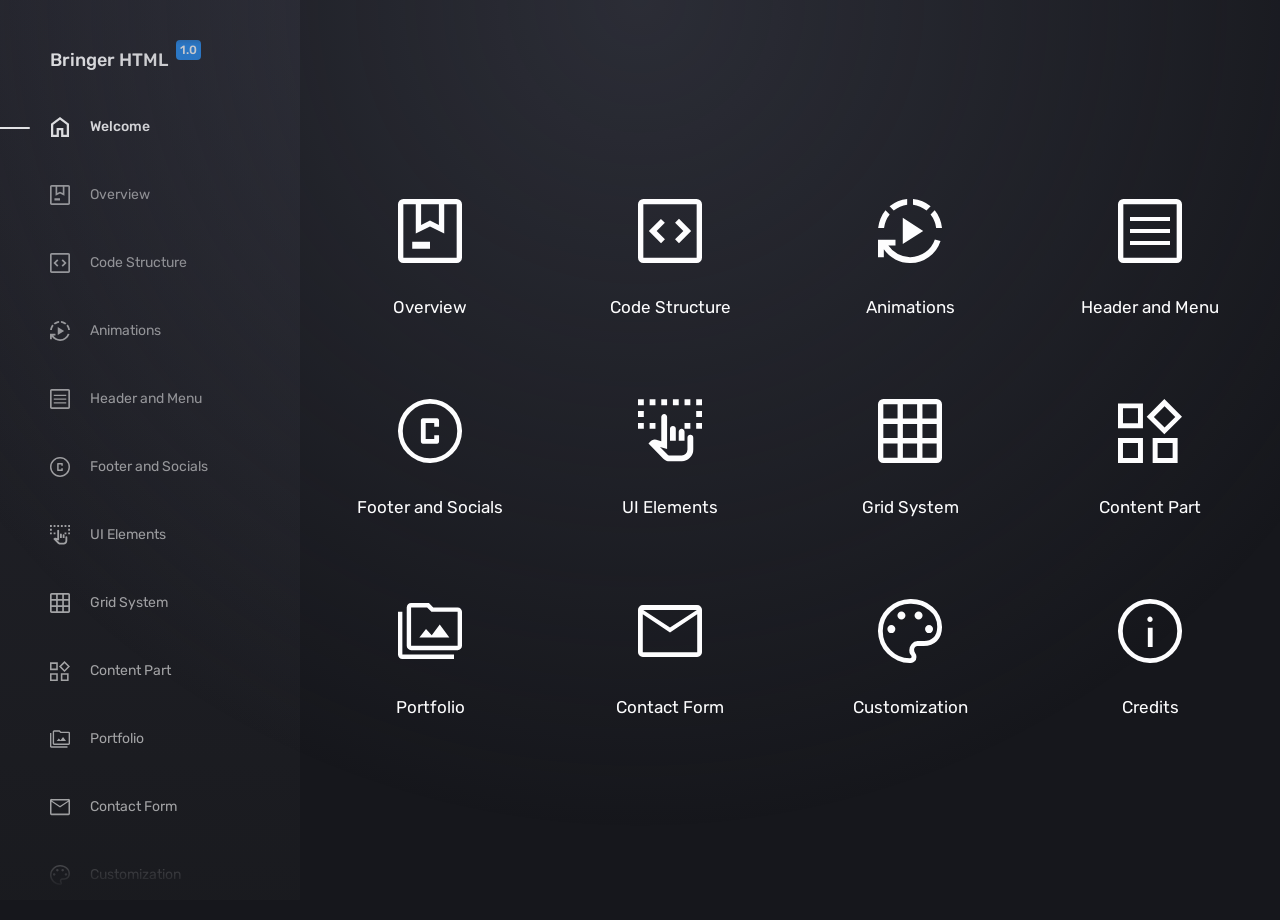
<file: Documentation/index.html>
<!DOCTYPE html>
<html lang="en">
<head>
    <meta charset="UTF-8">
    <meta name="viewport" content="width=device-width, initial-scale=1.0">
    <meta name="author" content="Shadow Themes Studio">
    <meta name="description" content="Bringer - Creative Multipurpose HTML5 Template Documentation." />

    <!-- Page Title -->
    <title>Bringer | Documentation</title>

    <!-- Google Fonts -->
    <link href="https://fonts.googleapis.com/css2?family=Roboto+Mono&family=Rubik:wght@400;500&amp;display=swap" rel="stylesheet">
    <link type="text/css" rel="stylesheet" href="css/std-config.css">
    <link type="text/css" rel="stylesheet" href="css/std.css">
    <link type="text/css" rel="stylesheet" href="css/std-responsive.css">

    <!-- Favicon -->
    <link rel="icon" href="img/favicon.png" sizes="32x32" />
</head>
<body>
    
    <main class="std-main">
        <!-- Content -->
        <div class="std-container">
            <!-- Intro Image -->
            <section class="intro-navigation"></section>
        </div>
    </main>

    <!-- JS Scripts -->
    <script src="js/jquery.min.js"></script>
    <script src="js/std.js"></script>
</body>
</file>
<file: Documentation/css/std-config.css>
/**
 * Author: Shadow Themes
 * Author URL: https://shadow-themes.com
 */

:root {
    /* Colors */
    --std-s-body-bg: #16171C;
    --std-s-nav-bg1: #30313B80;
    --std-s-nav-bg2: #1D1F2280;
    --std-s-block-bg: #1C1D22;
    --std-s-border: #363841;
    --std-s-heading: #FDFDFE;
    --std-s-heading005: #FDFDFE0D;
    --std-s-content: #CACACA;
    --std-s-accent: #268cf1;
    --std-s-spotlight: #3A3C48;
    --std-s-shadow: #06060940;

    --std-c-link: var(--std-s-accent);
    --std-c-link-h: var(--std-s-heading);
    --std-c-nav: #FDFDFE99;
    --std-c-nav-h: var(--std-s-heading);
    --std-c-nav-a: var(--std-s-heading);

    /* Opacity */
    --std-o-spotlight: 0.6;
    --std-o-sup: 0.2;

    /* Shadows */
    --std-section-shadow: 0px 4px 64px 0px var(--std-s-shadow);
    --std-block-shadow: 4px 8px 32px 0px var(--std-s-shadow);
    --std-sm-block-shadow: 4px 8px 16px 0px var(--std-s-shadow);
    --std-tag-block-shadow: 0px 4px 16px 0px var(--std-s-shadow);

    /* Typography */
    --std-t-heading-ff: 'Rubik', sans-serif;
    --std-t-heading-fw: 500;
    --std-t-content-ff: 'Rubik', sans-serif;
    --std-t-content-fw: 400;

    --std-t-title-fs: 96px;
    --std-t-subtitle-fs: 24px;
    --std-t-subtitle-ls: 0.2em;
    
    --std-t-caption-fs: 64px;
    --std-t-h1-fs: 50px;
    --std-t-h2-fs: 40px;
    --std-t-h3-fs: 35px;
    --std-t-h4-fs: 30px;
    --std-t-h5-fs: 24px;
    --std-t-h6-fs: 20px;
    
    --std-t-heading-lh: 1.2em;
    
    --std-t-h1-spacing: 0.7em;
    --std-t-h2-spacing: 0.75em;
    --std-t-h3-spacing: 0.85em;
    --std-t-h4-spacing: 1em;
    --std-t-h5-spacing: 1em;
    --std-t-h6-spacing: 1.65em;

    --std-o-heading-sup: 0.15;

    --std-t-content-fs: 17px;
    --std-t-content-lh: 1.65em;
    --std-t-content-strong-fw: var(--std-t-heading-fw);
    --std-t-meta-fs: 14px;
    --std-t-meta-lh: 1.7em;

    --std-t-nav-fs: 14px;
    --std-t-nav-ls: 20px;

    /* Gaps, Spacings and Dimensions*/
    --std-nav-padding: 20px 50px 20px 50px;
    --std-nav-hover-offset: 8px;
    --std-block-br: 24px;
    --std-sm-block-br: 12px;
    --std-code-padding: 20px 30px;

    /* Grid and Containers */
    --std-container-width: 1280px;
    --std-container-top-spacing: 160px;
    --std-container-bottom-spacing: 160px;

    --std-nav-container: 384px;
    --std-nav-container-spacing-v: 50px;
    --std-nav-container-spacing-h: 50px;

    --std-section-gap: 80px;
    --std-grid-gap: 40px;
    --std-gap-xs: 20px;
    --std-gap-s: 40px;
    --std-gap-m: 80px;
    --std-gap-l: 120px;
    --std-gap-xl: 160px;

    /* --- Icons --- */
    --icon-home: url("data:image/svg+xml,%3Csvg xmlns='http://www.w3.org/2000/svg' width='58' height='64'%3E%3Cpath d='M7.25 56.889h10.875V35.556h21.75v21.333H50.75v-32L29 8.889l-21.75 16ZM0 64V21.333L29 0l29 21.333V64H32.625V42.667h-7.25V64Zm29-31.111Z'/%3E%3C/svg%3E");

    --icon-overview: url("data:image/svg+xml,%3Csvg xmlns='http://www.w3.org/2000/svg' width='64' height='64'%3E%3Cpath d='M23.111 25.956 32 21.511l8.889 4.444V5.333H23.111Zm-8.889 23.822v-7.111H32v7.111ZM5.333 64A5.117 5.117 0 0 1 1.6 62.4 5.117 5.117 0 0 1 0 58.667V5.334a5.117 5.117 0 0 1 1.6-3.733 5.117 5.117 0 0 1 3.733-1.6h53.333a5.117 5.117 0 0 1 3.733 1.6 5.117 5.117 0 0 1 1.6 3.733v53.333a5.117 5.117 0 0 1-1.6 3.733 5.117 5.117 0 0 1-3.733 1.6Zm0-58.667Zm0 53.333h53.333V5.333H46.222v29.244L32 27.467l-14.222 7.111V5.334H5.333Z'/%3E%3C/svg%3E");

    --icon-structure: url("data:image/svg+xml,%3Csvg xmlns='http://www.w3.org/2000/svg' width='64' height='64'%3E%3Cpath d='m23.022 44.178 3.911-3.911L18.667 32l8.178-8.178-3.911-3.911L10.844 32Zm17.956 0L53.156 32 40.978 19.822l-3.911 3.911L45.333 32l-8.267 8.267ZM5.333 64A5.117 5.117 0 0 1 1.6 62.4 5.117 5.117 0 0 1 0 58.667V5.334a5.117 5.117 0 0 1 1.6-3.733 5.117 5.117 0 0 1 3.733-1.6h53.333a5.117 5.117 0 0 1 3.733 1.6 5.117 5.117 0 0 1 1.6 3.733v53.333a5.117 5.117 0 0 1-1.6 3.733 5.117 5.117 0 0 1-3.733 1.6Zm0-5.333h53.333V5.334H5.333Zm0-53.333Z'/%3E%3C/svg%3E");
    
    --icon-header: url("data:image/svg+xml,%3Csvg xmlns='http://www.w3.org/2000/svg' width='64' height='64'%3E%3Cpath d='M5.334 64A5.119 5.119 0 0 1 1.6 62.4 5.116 5.116 0 0 1 0 58.667V5.334a5.116 5.116 0 0 1 1.6-3.733 5.116 5.116 0 0 1 3.734-1.6h53.333a5.114 5.114 0 0 1 3.733 1.6A5.117 5.117 0 0 1 64 5.334v53.333a5.117 5.117 0 0 1-1.6 3.733 5.117 5.117 0 0 1-3.733 1.6Zm53.333-5.333V5.334H5.334v53.333ZM12 46v-4h40v4Zm0-12v-4h40v4Zm0-12v-4h40v4Z'/%3E%3C/svg%3E");
    
    --icon-footer: url("data:image/svg+xml,%3Csvg xmlns='http://www.w3.org/2000/svg' width='64' height='64'%3E%3Cpath d='M25.04 44.8h13.84a1.846 1.846 0 0 0 1.64-.76 3.252 3.252 0 0 0 .52-1.88v-5.84h-4.8V40h-8.56V24h8.56v3.76h4.8v-5.84a3.446 3.446 0 0 0-.52-1.92 1.814 1.814 0 0 0-1.64-.8H25.04a1.814 1.814 0 0 0-1.64.8 3.446 3.446 0 0 0-.52 1.92v20.24a3.252 3.252 0 0 0 .52 1.88 1.846 1.846 0 0 0 1.64.76ZM32 64a30.963 30.963 0 0 1-12.4-2.52A32.458 32.458 0 0 1 9.4 54.6a32.458 32.458 0 0 1-6.88-10.2A30.963 30.963 0 0 1 0 32a31.16 31.16 0 0 1 2.52-12.48A31.98 31.98 0 0 1 9.4 9.36a32.8 32.8 0 0 1 10.2-6.84A30.963 30.963 0 0 1 32 0a31.16 31.16 0 0 1 12.48 2.52 32.315 32.315 0 0 1 10.16 6.84 32.316 32.316 0 0 1 6.84 10.16A31.16 31.16 0 0 1 64 32a30.963 30.963 0 0 1-2.52 12.4 32.8 32.8 0 0 1-6.84 10.2 31.98 31.98 0 0 1-10.16 6.88A31.16 31.16 0 0 1 32 64Zm0-4.8a26.174 26.174 0 0 0 19.28-7.96A26.279 26.279 0 0 0 59.2 32a26.24 26.24 0 0 0-7.92-19.28A26.24 26.24 0 0 0 32 4.8a26.279 26.279 0 0 0-19.24 7.92A26.174 26.174 0 0 0 4.8 32a26.212 26.212 0 0 0 7.96 19.24A26.212 26.212 0 0 0 32 59.2ZM32 32Z'/%3E%3C/svg%3E");
    
    --icon-options: url("data:image/svg+xml,%3Csvg xmlns='http://www.w3.org/2000/svg' width='64' height='64'%3E%3Cpath d='M29.511 49.244h4.978l.889-4.8a11.9 11.9 0 0 0 3.022-1.333 13.866 13.866 0 0 0 2.311-1.867l5.511 1.689 2.311-4.8-4.178-2.667a18.6 18.6 0 0 0 .356-3.467 18.6 18.6 0 0 0-.356-3.467l4.178-2.667-2.311-4.8-5.511 1.689a13.866 13.866 0 0 0-2.311-1.867 11.9 11.9 0 0 0-3.022-1.333l-.889-4.8h-4.978l-.889 4.8a11.9 11.9 0 0 0-3.022 1.333 13.865 13.865 0 0 0-2.311 1.867l-5.511-1.689-2.311 4.8 4.178 2.667a18.6 18.6 0 0 0-.356 3.467 18.6 18.6 0 0 0 .356 3.467l-4.178 2.667 2.311 4.8 5.511-1.689a13.865 13.865 0 0 0 2.311 1.867 11.9 11.9 0 0 0 3.022 1.333ZM32 39.556a7.306 7.306 0 0 1-5.378-2.178A7.306 7.306 0 0 1 24.444 32a7.306 7.306 0 0 1 2.178-5.378A7.306 7.306 0 0 1 32 24.444a7.306 7.306 0 0 1 5.378 2.178A7.306 7.306 0 0 1 39.556 32a7.306 7.306 0 0 1-2.178 5.378A7.306 7.306 0 0 1 32 39.556ZM5.333 64A5.117 5.117 0 0 1 1.6 62.4 5.117 5.117 0 0 1 0 58.667V5.334a5.117 5.117 0 0 1 1.6-3.733 5.117 5.117 0 0 1 3.733-1.6h53.333a5.117 5.117 0 0 1 3.733 1.6 5.117 5.117 0 0 1 1.6 3.733v53.333a5.117 5.117 0 0 1-1.6 3.733 5.117 5.117 0 0 1-3.733 1.6Zm0-5.333h53.333V5.334H5.333Zm0-53.333Z'/%3E%3C/svg%3E");
    
    --icon-grid: url("data:image/svg+xml,%3Csvg xmlns='http://www.w3.org/2000/svg' width='64' height='64'%3E%3Cpath d='M5.333 64A5.117 5.117 0 0 1 1.6 62.4 5.117 5.117 0 0 1 0 58.667V5.334a5.117 5.117 0 0 1 1.6-3.733 5.117 5.117 0 0 1 3.733-1.6h53.333a5.117 5.117 0 0 1 3.733 1.6 5.117 5.117 0 0 1 1.6 3.733v53.333a5.117 5.117 0 0 1-1.6 3.733 5.117 5.117 0 0 1-3.733 1.6Zm0-5.333h14.222V44.445H5.333Zm19.556 0h14.222V44.445H24.889Zm19.556 0h14.222V44.445H44.444ZM5.334 39.111h14.222V24.889H5.333Zm19.556 0h14.222V24.889H24.889Zm19.556 0h14.222V24.889H44.444ZM5.335 19.555h14.222V5.333H5.333Zm19.556 0h14.222V5.333H24.889Zm19.556 0h14.222V5.333H44.444Z'/%3E%3C/svg%3E");
    
    --icon-content: url("data:image/svg+xml,%3Csvg xmlns='http://www.w3.org/2000/svg' width='64' height='64'%3E%3Cpath d='M46.342 35.316 28.684 17.658 46.342 0 64 17.658ZM0 29.347V4.394h24.953v24.953ZM34.653 64V39.047h24.953V64ZM0 64V39.047h24.953V64Zm4.974-39.627h15.005V9.368H4.974Zm41.617 4.228 10.694-10.694L46.591 7.213 35.9 17.907Zm-6.964 30.425h15.005V44.021H39.627Zm-34.653 0h15.005V44.021H4.974Zm15.005-34.653ZM35.9 17.907ZM19.979 44.021Zm19.648 0Z'/%3E%3C/svg%3E");
    
    --icon-listing: url("data:image/svg+xml,%3Csvg xmlns='http://www.w3.org/2000/svg' width='64' height='64'%3E%3Cpath d='M13.091 51.158a4.161 4.161 0 0 1-3.055-1.326 4.269 4.269 0 0 1-1.309-3.095V8.421a4.269 4.269 0 0 1 1.309-3.095A4.16 4.16 0 0 1 13.091 4h17.818l4.364 4.421h24.363a4.16 4.16 0 0 1 3.055 1.326A4.269 4.269 0 0 1 64 12.842v33.895a4.269 4.269 0 0 1-1.309 3.095 4.161 4.161 0 0 1-3.055 1.326Zm0-4.421h46.545V12.842H33.455l-4.364-4.421h-16ZM56 60H4.364a4.16 4.16 0 0 1-3.055-1.326A4.268 4.268 0 0 1 0 55.579V12.842h4.364v42.737H56ZM21.382 38.558h29.963l-9.6-12.968-8 10.758L28 30.01Zm-8.291 8.179Z'/%3E%3C/svg%3E");
    
    --icon-albums: url("data:image/svg+xml,%3Csvg xmlns='http://www.w3.org/2000/svg' width='64' height='64'%3E%3Cpath d='M5.333 64A5.117 5.117 0 0 1 1.6 62.4 5.117 5.117 0 0 1 0 58.667V5.334a5.117 5.117 0 0 1 1.6-3.733 5.117 5.117 0 0 1 3.733-1.6h53.333a5.117 5.117 0 0 1 3.733 1.6 5.117 5.117 0 0 1 1.6 3.733v53.333a5.117 5.117 0 0 1-1.6 3.733 5.117 5.117 0 0 1-3.733 1.6Zm0-5.333h53.333V5.334H5.333Zm4.978-8.622h43.467L40.711 32.623l-11.733 15.2-8.267-11.289Zm-4.978 8.622ZM19.566 24a4.262 4.262 0 0 0 3.145-1.3A4.314 4.314 0 0 0 24 19.545a4.262 4.262 0 0 0-1.3-3.145 4.314 4.314 0 0 0-3.156-1.289 4.262 4.262 0 0 0-3.145 1.3 4.314 4.314 0 0 0-1.289 3.156 4.262 4.262 0 0 0 1.3 3.145A4.314 4.314 0 0 0 19.566 24Z'/%3E%3C/svg%3E");
    
    --icon-contact: url("data:image/svg+xml,%3Csvg xmlns='http://www.w3.org/2000/svg' width='64' height='64'%3E%3Cpath d='M4.8 58a4.571 4.571 0 0 1-3.36-1.463A4.712 4.712 0 0 1 0 53.125v-42.25a4.713 4.713 0 0 1 1.44-3.412A4.571 4.571 0 0 1 4.8 6h54.4a4.571 4.571 0 0 1 3.36 1.463A4.713 4.713 0 0 1 64 10.875v42.25a4.712 4.712 0 0 1-1.44 3.412A4.571 4.571 0 0 1 59.2 58ZM32 33.462 4.8 15.344v37.781h54.4V15.344Zm0-4.875 26.88-17.712H5.2ZM4.8 15.344Z'/%3E%3C/svg%3E");
    
    --icon-customize: url("data:image/svg+xml,%3Csvg xmlns='http://www.w3.org/2000/svg' width='64' height='64'%3E%3Cpath d='M32 64a30.963 30.963 0 0 1-12.4-2.52A32.458 32.458 0 0 1 9.4 54.6a32.458 32.458 0 0 1-6.88-10.2A30.963 30.963 0 0 1 0 32a31.134 31.134 0 0 1 2.56-12.64 31.875 31.875 0 0 1 7-10.16 32.29 32.29 0 0 1 10.4-6.76A33.349 33.349 0 0 1 32.72 0a34.035 34.035 0 0 1 12 2.12A31.751 31.751 0 0 1 54.68 8a28.258 28.258 0 0 1 6.8 8.92A25.445 25.445 0 0 1 64 28.24q0 8.64-5.04 13.64t-13.36 5h-6A3.271 3.271 0 0 0 37.12 48a3.566 3.566 0 0 0-1.04 2.48 5.888 5.888 0 0 0 1.16 3.68 5.641 5.641 0 0 1 1.16 3.52 6.244 6.244 0 0 1-1.68 4.68A6.473 6.473 0 0 1 32 64Zm0-32Zm-18.64 2.08a3.837 3.837 0 0 0 2.8-1.2 3.837 3.837 0 0 0 1.2-2.8 3.837 3.837 0 0 0-1.2-2.8 3.838 3.838 0 0 0-2.8-1.2 3.838 3.838 0 0 0-2.8 1.2 3.837 3.837 0 0 0-1.2 2.8 3.837 3.837 0 0 0 1.2 2.8 3.837 3.837 0 0 0 2.8 1.2Zm10.08-13.6a3.838 3.838 0 0 0 2.8-1.2 3.838 3.838 0 0 0 1.2-2.8 3.837 3.837 0 0 0-1.2-2.8 3.837 3.837 0 0 0-2.8-1.2 3.837 3.837 0 0 0-2.8 1.2 3.837 3.837 0 0 0-1.2 2.8 3.837 3.837 0 0 0 1.2 2.8 3.838 3.838 0 0 0 2.8 1.2Zm17.12 0a3.838 3.838 0 0 0 2.8-1.2 3.838 3.838 0 0 0 1.2-2.8 3.837 3.837 0 0 0-1.2-2.8 3.837 3.837 0 0 0-2.8-1.2 3.837 3.837 0 0 0-2.8 1.2 3.837 3.837 0 0 0-1.2 2.8 3.838 3.838 0 0 0 1.2 2.8 3.838 3.838 0 0 0 2.8 1.2Zm10.48 13.6a3.837 3.837 0 0 0 2.8-1.2 3.837 3.837 0 0 0 1.2-2.8 3.837 3.837 0 0 0-1.2-2.8 3.838 3.838 0 0 0-2.8-1.2 3.838 3.838 0 0 0-2.8 1.2 3.838 3.838 0 0 0-1.2 2.8 3.838 3.838 0 0 0 1.2 2.8 3.837 3.837 0 0 0 2.8 1.2ZM32 59.2a1.722 1.722 0 0 0 1.24-.36 1.591 1.591 0 0 0 .36-1.16 2.717 2.717 0 0 0-1.16-2.08q-1.16-.96-1.16-4.24a9.66 9.66 0 0 1 2.4-6.48 7.662 7.662 0 0 1 6.08-2.8h5.84a13.725 13.725 0 0 0 9.84-3.56q3.76-3.56 3.76-10.28a20.75 20.75 0 0 0-8-17A28.624 28.624 0 0 0 32.72 4.8a27.365 27.365 0 0 0-19.8 7.88A25.879 25.879 0 0 0 4.8 32a26.212 26.212 0 0 0 7.96 19.24A26.212 26.212 0 0 0 32 59.2Z'/%3E%3C/svg%3E");
    
    --icon-credits: url("data:image/svg+xml,%3Csvg xmlns='http://www.w3.org/2000/svg' width='64' height='64'%3E%3Cpath d='M29.84 48h4.8V28.8h-4.8ZM32 22.88a2.6 2.6 0 0 0 1.881-.736 2.437 2.437 0 0 0 .76-1.824 2.675 2.675 0 0 0-.759-1.938A2.514 2.514 0 0 0 32 17.6a2.519 2.519 0 0 0-1.881.782 2.672 2.672 0 0 0-.76 1.938 2.44 2.44 0 0 0 .759 1.824A2.594 2.594 0 0 0 32 22.88ZM32.023 64a30.975 30.975 0 0 1-12.44-2.52A32.517 32.517 0 0 1 9.4 54.6a32.5 32.5 0 0 1-6.88-10.187A31.033 31.033 0 0 1 0 31.96a31.033 31.033 0 0 1 2.52-12.453A32.019 32.019 0 0 1 9.4 9.36a32.844 32.844 0 0 1 10.187-6.84A31.033 31.033 0 0 1 32.04 0a31.033 31.033 0 0 1 12.453 2.52A32.355 32.355 0 0 1 54.64 9.36a32.316 32.316 0 0 1 6.84 10.16A31.107 31.107 0 0 1 64 31.979a30.974 30.974 0 0 1-2.52 12.44 32.683 32.683 0 0 1-6.84 10.167 32.305 32.305 0 0 1-10.16 6.88A30.953 30.953 0 0 1 32.021 64Zm.019-4.8a26.127 26.127 0 0 0 19.24-7.96 26.326 26.326 0 0 0 7.92-19.28 26.219 26.219 0 0 0-7.9-19.24A26.226 26.226 0 0 0 32 4.8a26.3 26.3 0 0 0-19.24 7.9A26.16 26.16 0 0 0 4.8 32a26.212 26.212 0 0 0 7.96 19.24 26.259 26.259 0 0 0 19.28 7.96ZM32 32Z'/%3E%3C/svg%3E");

    --icon-ui-elements: url("data:image/svg+xml,%3Csvg xmlns='http://www.w3.org/2000/svg' width='64' height='64'%3E%3Cpath d='M0 29.832v-5.9h5.818v5.9Zm58.182 0v-5.9H64v5.9ZM0 18.023v-5.9h5.818v5.9Zm58.182 0v-5.9H64v5.9ZM0 6.209v-5.9h5.818v5.9Zm11.636 23.619v-5.9h5.818v5.9Zm34.909 0v-5.9h5.818v5.9ZM58.182 6.209v-5.9H64v5.9Zm-46.545 0v-5.9h5.818v5.9Zm11.636 0v-5.9h5.818v5.9Zm11.636 0v-5.9h5.818v5.9Zm11.636 0v-5.9h5.818v5.9Zm-15.054 56.1a8.632 8.632 0 0 1-3.345-.665 8.548 8.548 0 0 1-2.836-1.918L10.473 44.594l2.4-2.509a5.191 5.191 0 0 1 2.473-1.4 5.824 5.824 0 0 1 2.909 0l5.018 1.477V18.026a2.877 2.877 0 0 1 .836-2.1 2.8 2.8 0 0 1 2.073-.849 2.8 2.8 0 0 1 2.073.849 2.877 2.877 0 0 1 .836 2.1v31.96l-7.127-2.067 7.491 7.6a3.005 3.005 0 0 0 .945.664 2.708 2.708 0 0 0 1.091.222h12.145a5.562 5.562 0 0 0 4.109-1.734 5.727 5.727 0 0 0 1.709-4.17V38.689a2.877 2.877 0 0 1 .836-2.1 2.791 2.791 0 0 1 2.073-.849 2.791 2.791 0 0 1 2.073.849 2.877 2.877 0 0 1 .836 2.1V50.5a11.456 11.456 0 0 1-3.418 8.34 11.125 11.125 0 0 1-8.218 3.469ZM32 41.642v-11.81a2.88 2.88 0 0 1 .836-2.1 2.8 2.8 0 0 1 2.073-.849 2.8 2.8 0 0 1 2.073.849 2.88 2.88 0 0 1 .836 2.1v11.81Zm8.727 0v-8.857a2.88 2.88 0 0 1 .836-2.1 2.8 2.8 0 0 1 2.073-.849 2.8 2.8 0 0 1 2.073.849 2.881 2.881 0 0 1 .836 2.1v8.857Zm2.909 14.762Z'/%3E%3C/svg%3E");

    --icon-animations: url("data:image/svg+xml,%3Csvg xmlns='http://www.w3.org/2000/svg' width='64' height='64'%3E%3Cpath d='M24.784 45.048V18.807l20.41 13.121ZM32.073 64a31.347 31.347 0 0 1-14.761-3.608 32.229 32.229 0 0 1-11.481-10.1v7.872H0V40.67h17.494v5.831h-7.143a26.579 26.579 0 0 0 9.44 8.565 25.4 25.4 0 0 0 12.282 3.1 25.746 25.746 0 0 0 15.2-4.811A25.517 25.517 0 0 0 56.856 40.6l5.686 1.312a31.532 31.532 0 0 1-11.663 16A31.236 31.236 0 0 1 32.073 64ZM.146 29.011a34.175 34.175 0 0 1 2.333-9.367 30.566 30.566 0 0 1 5.03-8.273l4.155 4.155a28.887 28.887 0 0 0-3.79 6.378 23.74 23.74 0 0 0-1.822 7.107Zm15.6-17.567-4.155-4.155a32.729 32.729 0 0 1 8.31-5.066A29.659 29.659 0 0 1 29.157 0v5.831a23.328 23.328 0 0 0-7.071 1.822 29.218 29.218 0 0 0-6.341 3.791Zm32.729 0a28.886 28.886 0 0 0-6.378-3.79 23.74 23.74 0 0 0-7.107-1.822V0a32.409 32.409 0 0 1 9.367 2.26 30.567 30.567 0 0 1 8.273 5.03Zm9.695 17.567a23.74 23.74 0 0 0-1.822-7.107 28.887 28.887 0 0 0-3.79-6.378l4.155-4.155a30.566 30.566 0 0 1 5.03 8.273 32.408 32.408 0 0 1 2.26 9.367Z'/%3E%3C/svg%3E");
}

/* --- Laptop --- */
@media only screen and (max-width: 1800px) {
    :root {
        --std-container-width: 960px;
        --std-nav-container: 300px;
        --std-nav-container-spacing-h: 30px;
        --std-nav-container-spacing-v: 30px;
        --std-t-h1-fs: 40px;
        --std-t-h2-fs: 30px;
        --std-t-h3-fs: 27px;
        --std-t-h4-fs: 24px;
        --std-t-h5-fs: 20px;
        --std-t-h6-fs: 18px;
    }
}

/* --- Tablet: Landscape --- */
@media only screen and (max-width: 1240px) {
    :root {
        --std-grid-gap: 30px;
        --std-t-content-fs: 16px;
        --std-nav-container: 270px;
        --std-container-top-spacing: 80px;
        --std-container-bottom-spacing: 80px;
    }
}

/* --- Tablet: Portrait --- */
@media only screen and (max-width: 960px) {
    :root {
        --std-container-width: calc(100vw - 2 * var(--std-grid-gap));

        --std-section-gap: 60px;
        --std-gap-xs: 10px;
        --std-gap-s: 20px;
        --std-gap-m: 40px;
        --std-gap-l: 120px;
        --std-gap-xl: 160px;

        --std-t-title-fs: 48px;
        --std-t-caption-fs: 40px;
        --std-t-h1-fs: 32px;
        --std-t-h2-fs: 28px;
        --std-t-h3-fs: 26px;
        --std-t-h4-fs: 24px;
        --std-t-h5-fs: 20px;
        --std-t-h6-fs: 18px;
    }
}

/* --- Mobile Phones --- */
@media only screen and (max-width: 739px) {
    :root {
        --std-section-gap: 40px;
        --std-grid-gap: 20px;
        --std-gap-xs: 10px;
        --std-gap-s: 20px;
        --std-gap-m: 40px;
        --std-gap-l: 60px;
        --std-gap-xl: 80px;

        --std-t-title-fs: 36px;
        --std-t-caption-fs: 32px;
        --std-t-meta-fs: 12px;
    }
}
</file>
<file: Documentation/css/std.css>
/**
 * Author: Shadow Themes
 * Author URL: https://shadow-themes.com
 */

* {
    box-sizing: border-box;
}
body,
html {
   padding: 0;
   margin: 0;
   min-height: 100%;
   overscroll-behavior: none;
   overflow-x: hidden;
   max-width: 100vw;
}

body {
    background: var(--std-s-body-bg);
    color: var(--std-s-content);
    font-family: var(--std-t-content-ff);
    font-weight: var(--std-t-content-fw);
    font-size: var(--std-t-content-fs);
    line-height: var(--std-t-content-lh);
    overflow-x: hidden;
    -webkit-tap-highlight-color: transparent;
    padding-left: var(--std-nav-container);
    position: relative;
}
img {
    display: block;
    max-width: 100%;
    height: auto;
}
::-moz-selection {
    color: var(--std-s-heading);
    background: var(--std-s-accent);
}
::selection {
    color: var(--std-s-heading);
    background: var(--std-s-accent);
}
figure {
    width: 100%;
    margin: 0;
    position: relative;
}
figure img {
    width: 100%;
    height: auto;
    border-radius: var(--std-block-br);
    box-shadow: var(--std-sm-block-shadow);
}
figure figcaption {
    padding-top: var(--std-gap-xs);
    font-size: var(--std-t-meta-fs);
    line-height: var(--std-t-meta-lh);
    color: var(--std-s-heading);
    display: block;
    text-align: center;
}
figure:not(:last-child) {
    margin-bottom: var(--std-gap-xs);
}

/* === Spotlight === */
.std-spotlight {
    position: fixed;
    left: 0;
    top: 0;
    width: 100%;
    height: 100vh;
    pointer-events: none;
    z-index: 1;
    display: block;
    background: radial-gradient(circle, var(--std-s-spotlight) 0%, transparent 75%) no-repeat center bottom;
	background-size: 100% 200%;
    opacity: var(--std-o-spotlight);
}
.inline {
    display: inline-block!important;
}

/* STD GRID 
   ======== */
.row {
    display: flex;
    flex-wrap: nowrap;
    justify-content: space-between;
    margin: 0 calc(-0.5 * var(--std-grid-gap));
}
.row:not(.no-gap) > div {
    margin: 0 calc(0.5 * var(--std-grid-gap));
}
.row.no-gap {
    margin: 0 auto;
}

/* Grid Gap */
.grid-gap-xs {
    --std-grid-gap: var(--std-gap-xs);
}
.grid-gap-s {
    --std-grid-gap: var(--std-gap-s);
}
.grid-gap-m {
    --std-grid-gap: var(--std-gap-m);
}
.grid-gap-l {
    --std-grid-gap: var(--std-gap-l);
}
.grid-gap-xl {
    --std-grid-gap: var(--std-gap-xl);
}

/* Bottom Gap */
.bottom-gap-p,
.row.no-gap.bottom-gap-p {
    margin-bottom: var(--std-t-content-lh);
}
.bottom-gap-xs,
.row.no-gap.bottom-gap-xs {
    margin-bottom: var(--std-gap-xs);
}
.bottom-gap-s,
.row.no-gap.bottom-gap-s {
    margin-bottom: var(--std-gap-s);
}
.bottom-gap-m,
.row.no-gap.bottom-gap-m {
    margin-bottom: var(--std-gap-m);
}
.bottom-gap-l,
.row.no-gap.bottom-gap-l {
    margin-bottom: var(--std-gap-l);
}
.bottom-gap-xl,
.row.no-gap.bottom-gap-xl {
    margin-bottom: var(--std-gap-xl);
}

/* Columns Size */
.row > .col-1 {
    width: calc(8.333% - var(--std-grid-gap));
}
.row > .col-16,
.row > .col-2 {
    width: calc(16.666% - var(--std-grid-gap));
}
.row > .col-20 {
    width: calc(25% - var(--std-grid-gap));
}
.row > .col-25,
.row > .col-3 {
    width: calc(25% - var(--std-grid-gap));
}
.row > .col-33,
.row > .col-4 {
    width: calc(33.333% - var(--std-grid-gap));
}
.row > .col-5 {
    width: calc(41.666% - var(--std-grid-gap));
}
.row > .col-50,
.row > .col-6 {
    width: calc(50% - var(--std-grid-gap));
}
.row > .col-7 {
    width: calc(58.333% - var(--std-grid-gap));
}
.row > .col-66,
.row > .col-8 {
    width: calc(66.666% - var(--std-grid-gap));
}
.row > .col-9 {
    width: calc(75% - var(--std-grid-gap));
}
.row > .col-10 {
    width: calc(83.333% - var(--std-grid-gap));
}
.row > .col-11 {
    width: calc(91.666% - var(--std-grid-gap));
}
.row > .col-100,
.row > .col-12 {
    width: calc(100% - var(--std-grid-gap));
}

.row.no-gap > .col-1 {
    width: 8.333%;
}
.row.no-gap > .col-16,
.row.no-gap > .col-2 {
    width: 16.666%;
}
.row.no-gap > .col-20 {
    width: 20%;
}
.row.no-gap > .col-25,
.row.no-gap > .col-3 {
    width: 25%;
}
.row.no-gap > .col-33,
.row.no-gap > .col-4 {
    width: 33.333%;
}
.row.no-gap > .col-5 {
    width: 41.666%;
}
.row.no-gap > .col-50,
.row.no-gap > .col-6 {
    width: 50%;
}
.row.no-gap > .col-7 {
    width: 58.333%;
}
.row.no-gap > .col-66,
.row.no-gap > .col-8 {
    width: 66.666%;
}
.row.no-gap > .col-9 {
    width: 75%;
}
.row.no-gap > .col-10 {
    width: 83.333%;
}
.row.no-gap > .col-11 {
    width: 91.666%;
}
.row.no-gap > .col-100,
.row.no-gap > .col-12 {
    width: 100%;
}

/* Column Offsets */
.row > .offset-1 {
    margin-left: calc(0.5 * var(--std-grid-gap) + 8.333%);
}
.row > .offset-2 {
    margin-left: calc(0.5 * var(--std-grid-gap) + 16.666%);
}
.row > .offset-3 {
    margin-left: calc(0.5 * var(--std-grid-gap) + 25%);
}
.row > .offset-4 {
    margin-left: calc(0.5 * var(--std-grid-gap) + 33.333%);
}
.row > .offset-5 {
    margin-left: calc(0.5 * var(--std-grid-gap) + 41.666%);
}
.row > .offset-6 {
    margin-left: calc(0.5 * var(--std-grid-gap) + 50%);
}
.row > .offset-7 {
    margin-left: calc(0.5 * var(--std-grid-gap) + 58.333%);
}
.row > .offset-8 {
    margin-left: calc(0.5 * var(--std-grid-gap) + 66.666%);
}
.row > .offset-9 {
    margin-left: calc(0.5 * var(--std-grid-gap) + 75%);
}
.row > .offset-10 {
    margin-left: calc(0.5 * var(--std-grid-gap) + 83.333%);
}
.row > .offset-11 {
    margin-left: calc(0.5 * var(--std-grid-gap) + 91.666%);
}
.row > .offset-100,
.row > .offset-12 {
    margin-left: calc(0.5 * var(--std-grid-gap) + 100%);
}

/* TYPOGRAPHY
   ========== */
p {
    margin: 0 0 var(--std-t-content-lh) 0;
}
p:last-child {
    margin: 0;
}
p:empty {
    display: none;
}
a {
    position: relative;
    display: inline-block;
    transition: color 0.3s;
}
a,
a:focus,
a:visited {
    text-decoration: none;
    color: var(--std-c-link);
}
a:hover {
    color: var(--std-c-link-h);
}
ol,
ul {
    padding: 0 0 0 17px;
    margin: 0 0 var(--std-t-content-lh) 0;
}
ol li,
ul li {
    padding: 0 0 0 13px;
}
ul.unmarked {
    padding: 0;
}
ul.unmarked li {
    padding: 0;
    list-style: none;
}
li.spacer {
    list-style: none;
    content: '';
}
strong {
   font-weight: var(--std-t-content-strong-fw);
}
sup {
    font-size: 0.5em;
    margin-right: 3px;
}
cite {
    text-align: right;
    display: block;
    font-style: normal;
}

h1, h2, h3, h4, h5, h6, .std-caption {
    font-family: var(--std-t-heading-ff);
    font-weight: var(--std-t-heading-fw);
    line-height: var(--std-t-heading-lh);
    color: var(--std-s-heading);
}
h1 span, h2 span, h3 span, h4 span, h5 span, h6 span {
    color: var(--std-s-heading);
}
h1 a, h2 a, h3 a, h4 a, h5 a, h6 a {
    color: var(--std-s-heading);
}
h1 sup, h2 sup, h3 sup, h4 sup, h5 sup, h6 sup {
    color: var(--std-s-heading);
    opacity: var(--std-o-sup);
}
.std-caption {
    font-size: var(--std-t-caption-fs);
    margin: 0;
}
.std-caption.std-caption-large,
h1.std-page-title {
    font-size: var(--std-t-title-fs);
}
h1 {
    font-size: var(--std-t-h1-fs);
    margin: 0 0 var(--std-t-h1-spacing) 0;
}
h2 {
    font-size: var(--std-t-h2-fs);
    margin: 0 0 var(--std-t-h2-spacing) 0;
}
h3 {
    font-size: var(--std-t-h3-fs);
    margin: 0 0 var(--std-t-h3-spacing) 0;
}
h4 {
    font-size: var(--std-t-h4-fs);
    margin: 0 0 var(--std-t-h4-spacing) 0;
}
h5 {
    font-size: var(--std-t-h5-fs);
    margin: 0 0 var(--std-t-h5-spacing) 0;
}
h6 {
    font-size: var(--std-t-h6-fs);
    margin: 0 0 var(--std-t-h6-spacing) 0;
}
h1:last-child, h2:last-child, h3:last-child, h4:last-child, h5:last-child, h6:last-child {
    margin-bottom: 0;
}
.std-meta {
    font-size: var(--std-t-meta-fs);
    line-height: var(--std-t-meta-lh);
}
.chapter-title {
    transform: translateY(-8px);
}
.template_info {
    display: flex;
    justify-content: flex-start;
    align-items: flex-start;
    padding: var(--std-nav-padding);
    margin: 0;
}
.template_info span {
    display: block;
    background: var(--std-s-accent);
    border-radius: 4px;
    padding: 4px;
    font-size: 12px;
    line-height: 1;
    margin-left: 8px;
    transform: translateY(-50%);
}

.std-list {
    padding: 0;
    margin: 0 0 var(--std-t-content-lh) 0;
}
.std-list li {
    list-style: none;
    padding: 0;
    margin: 0;
}
.std-list .std-highlight {
    margin-bottom: 8px;
    display: block;
}

/* === Format === */
.align-left {
    text-align: left;
}
.align-center {
    text-align: center;
}
.align-right {
    text-align: right;
}
.align-center img {
    margin-left: auto;
    margin-right: auto;
}
.align-right img {
    margin-left: auto;
}
.valign-middle {
    align-items: center;
}

/* NAVIGATION
   ========== */
.std-mobile-nav-toggler {
    display: none;
}
.std-nav-wrap {
    display: flex;
    justify-content: flex-start;
    align-items: center;
    overflow: hidden;
    position: fixed;
    left: 0;
    top: 0;
    width: var(--std-nav-container);
    height: 100%;
    background: linear-gradient(to bottom, var(--std-s-nav-bg1), var(--std-s-nav-bg2));
}
nav.std-nav {
    max-height: 100vh;
    overflow: scroll;
    scrollbar-width: none;
    width: 100%;
    padding: var(--std-nav-container-spacing-v) 0;
    position: relative;
    -webkit-mask-image: linear-gradient(to top, #00000000 1%, #000000 10%, #000000 95%, #00000000 99%);
    mask-image: linear-gradient(to top, #00000000 1%, #000000 10%, #000000 95%, #00000000 99%);
}
nav.std-nav::-webkit-scrollbar {
    width: 0;
}

.std-nav ul {
    padding: 1px 0;
    margin: 0;
    width: 100%;
}
.std-nav ul li {
    list-style: none;
    padding: 0;
    margin: 0;
    position: relative;
}
.std-nav ul li::before {
    content: '';
    position: absolute;
    left: 0;
    top: 50%;
    width: 30px;
    height: 2px;
    border-radius: 0 2px 2px 0;
    display: block;
    background: var(--std-s-heading);
    opacity: 0;
}
.std-nav ul li.is-active {
    font-weight: 500;
}
.std-nav ul li.is-active::before {
    opacity: 1;
}
.std-nav a {
    color: var(--std-c-nav);
    position: relative;
    display: flex;
    padding: var(--std-nav-padding);
    opacity: 1;
    transition: color 0.3s;
    font-size: var(--std-t-nav-fs);
    line-height: var(--std-t-nav-lh);
    align-items: center;
}
.std-nav a i {
    width: 20px;
    height: 20px;
    margin-right: 20px;
    display: block;
    -webkit-mask-repeat: no-repeat;
    -webkit-mask-position: center;
    -webkit-mask-size: contain;
    mask-repeat: no-repeat;
    mask-size: contain;
    mask-position: center;
    background: var(--std-c-nav);
    transition: background-color 0.3s, transform 0.3s;
    will-change: transform 0.3s;
}
.std-nav a:hover i {
    transform: scale(1.2);
}
.std-nav a:hover {
    color: var(--std-c-nav-h);
}
.std-nav a:hover i {
    background: var(--std-c-nav-h);
}
.std-nav .is-active a {
    color: var(--std-c-nav-a);
}
.std-nav .is-active a i {
    background: var(--std-c-nav-a);
}
.std-nav a::before,
.std-nav a::after {
    content: '';
    position: absolute;
    top: 0;
    left: 0;
    transition: opacity 0.3s;
    will-change: opacity;
    opacity: 0;
}
.std-nav a::after {
    background: var(--std-s-accent);
    width: 2px;
    height: 100%;
    display: block;
    z-index: 3;
}
.std-nav a::before {
    width: 100%;
    height: 100%;
    background: linear-gradient(to right, var(--std-s-heading), transparent);
}
.std-nav a:hover::before {
    opacity: 0.05;
}
.std-nav a:hover::after {
    opacity: 1;
}
.std-nav a span {
    position: relative;
    z-index: 3;
    transition: transform 0.2s;
    will-change: transform;
    display: block;
}
.std-nav a:hover span {
    transform: translateX(var(--std-nav-hover-offset));
}

/* MAIN CONTENT
   ============ */
main {
    padding-top: var(--std-container-top-spacing);
    padding-bottom: var(--std-container-bottom-spacing);
    transition: opacity 0.5s;
    will-change: opacity;
    position: relative;
    z-index: 5;
}
.std-container {
    max-width: var(--std-container-width);
    width: 100%;
    margin: 0 auto;
}

.std-container article:last-child,
.std-container section:last-child,
.std-container section.std-section-no-spacing {
    margin-bottom: 0;
}
.std-container section,
.std-container article {
    margin-bottom: var(--std-section-gap);
    display: block;
    width: 100%;
}
.std-container section.std-section-grid-spacing {
    margin-bottom: var(--std-grid-gap);
}

/* INTRO GRID
   ========== */
.std-container .intro-navigation {
    min-height: calc(100vh - calc(var(--std-container-top-spacing) + var(--std-container-bottom-spacing) ));
    display: flex;
    flex-direction: column;
    justify-content: stretch;
    align-items: center;
}
.std-ig-wrap {
    width: 100%;
    min-height: calc(100vh - calc(var(--std-container-top-spacing) + var(--std-container-bottom-spacing) ));
    height: 100%;
    margin: 0;
    display: flex;
    flex-direction: row;
    flex-wrap: wrap;
    justify-content: center;
    align-self: center;
}
.std-ig-item {
    display: flex;
    flex-direction: column;
    align-items: center;
    justify-content: center;
    width: 25%;
    height: calc((100vh - calc(var(--std-container-top-spacing) + var(--std-container-bottom-spacing) ))/3);
    min-height: 200px;
    position: relative;
    transition: opacity 0.3s, transform 0.3s;
    will-change: opacity, transform;
}
@media (max-aspect-ratio: 1/1) {
    .std-ig-item {
        height: calc((100vh - calc(var(--std-container-top-spacing) + var(--std-container-bottom-spacing) ))/4);
        width: 33.33%;
    }
}
.std-ig-wrap:hover .std-ig-item {
    opacity: 0.5;
}
.std-ig-wrap:hover .std-ig-item:hover {
    opacity: 1;
    transform: scale(1.1);
}
.std-ig-item span {
    color: var(--std-s-heading);
}
.std-ig-item .std-icon {
    width: 64px;
    height: 64px;
    display: block;
    background: var(--std-s-heading);
    margin-bottom: 30px;
}
.std-ig-item a {
    position: absolute;
    left: 0;
    top: 0;
    right: 0;
    bottom: 0;
    display: block;
}
.std-icon {
    -webkit-mask-repeat: no-repeat;
    -webkit-mask-position: center;
    -webkit-mask-size: contain;
    mask-repeat: no-repeat;
    mask-size: contain;
    mask-position: center;
}
.std-icon-home {
    -webkit-mask-image: var(--icon-home);
    mask-image: var(--icon-home);
}
.std-icon-overview {
    -webkit-mask-image: var(--icon-overview);
    mask-image: var(--icon-overview);
}
.std-icon-structure {
    -webkit-mask-image: var(--icon-structure);
    mask-image: var(--icon-structure);
}
.std-icon-header {
    -webkit-mask-image: var(--icon-header);
    mask-image: var(--icon-header);
}
.std-icon-footer {
    -webkit-mask-image: var(--icon-footer);
    mask-image: var(--icon-footer);
}
.std-icon-options {
    -webkit-mask-image: var(--icon-options);
    mask-image: var(--icon-options);
}
.std-icon-grid {
    -webkit-mask-image: var(--icon-grid);
    mask-image: var(--icon-grid);
}
.std-icon-content {
    -webkit-mask-image: var(--icon-content);
    mask-image: var(--icon-content);
}
.std-icon-listing {
    -webkit-mask-image: var(--icon-listing);
    mask-image: var(--icon-listing);
}
.std-icon-albums {
    -webkit-mask-image: var(--icon-albums);
    mask-image: var(--icon-albums);
}
.std-icon-contact {
    -webkit-mask-image: var(--icon-contact);
    mask-image: var(--icon-contact);
}
.std-icon-customize {
    -webkit-mask-image: var(--icon-customize);
    mask-image: var(--icon-customize);
}
.std-icon-credits {
    -webkit-mask-image: var(--icon-credits);
    mask-image: var(--icon-credits);
}
.std-icon-ui-elements {
    -webkit-mask-image: var(--icon-ui-elements);
    mask-image: var(--icon-ui-elements);
}
.std-icon-animations {
    -webkit-mask-image: var(--icon-animations);
    mask-image: var(--icon-animations);
}

/* NEXT CHAPTER
   ============ */
.std-next-chapter {
    padding-top: var(--std-gap-m);
}
.std-next-chapter-link {
    display: flex;
    flex-direction: column;
    align-items: center;
}
.std-next-chapter-link h3 {
    margin-bottom: 8px;
    opacity: 0.5;
}
.std-next-chapter-link a,
.std-next-chapter-link a:focus, 
.std-next-chapter-link a:visited {
    position: relative;
    padding-bottom: 10px;
    display: inline-block;
    transition: transform 0.3s;
    will-change: transform;
    color: var(--std-s-heading);
}
.std-next-chapter-link a:hover {
    transform: scale(1.05);
}
.std-next-chapter-link a::after {
    content: '';
    width: 100%;
    height: 4px;
    display: block;
    background: var(--std-s-heading);
    position: absolute;
    left: 0;
    bottom: 0;
    border-radius: 2px;
    transition: transform 0.3s, opacity 0.3s;
    will-change: transform, opacity;
}
.std-next-chapter-link a:hover::after {
    transform: scale(0, 1);
    opacity: 0;
}

/* CUSTOM BLOCKS
   ============= */
.std-file-list {
    padding: 0;
    margin: 0;
}
.std-file-list li {
    padding: 0;
    margin: 0 0 24px 0;
    list-style: none;
    display: block;    
}
.std-file-list li > * {
    display: block;
}
.std-file-list li strong {
    color: var(--std-s-heading);
    display: block;
    margin-bottom: 2px;
}
.std-file-list li strong::before {
    content: '';
    font-family: 'dashicons';
    width: 20px;
    height: 20px;
    display: inline-block;
    vertical-align: top;
    margin-right: 10px;
    transform: translateY(4px);
    -webkit-mask-repeat: no-repeat;
    -webkit-mask-position: center;
    -webkit-mask-size: contain;
    mask-repeat: no-repeat;
    mask-size: contain;
    mask-position: center;
    background: var(--std-s-heading);
    -webkit-mask-image: url("data:image/svg+xml,%3Csvg xmlns='http://www.w3.org/2000/svg' width='64' height='64'%3E%3Cpath d='M18.919 50.4h26.162v-4.8H18.919Zm0-13.6h26.162V32H18.919ZM10.875 64a4.712 4.712 0 0 1-3.412-1.44A4.571 4.571 0 0 1 6 59.2V4.8a4.571 4.571 0 0 1 1.463-3.36A4.713 4.713 0 0 1 10.875 0h29.331L58 17.52V59.2a4.571 4.571 0 0 1-1.462 3.36A4.712 4.712 0 0 1 53.125 64Zm26.894-44.32V4.8H10.875v54.4h42.25V19.68ZM10.875 4.8Z'/%3E%3C/svg%3E");
    mask-image: url("data:image/svg+xml,%3Csvg xmlns='http://www.w3.org/2000/svg' width='64' height='64'%3E%3Cpath d='M18.919 50.4h26.162v-4.8H18.919Zm0-13.6h26.162V32H18.919ZM10.875 64a4.712 4.712 0 0 1-3.412-1.44A4.571 4.571 0 0 1 6 59.2V4.8a4.571 4.571 0 0 1 1.463-3.36A4.713 4.713 0 0 1 10.875 0h29.331L58 17.52V59.2a4.571 4.571 0 0 1-1.462 3.36A4.712 4.712 0 0 1 53.125 64Zm26.894-44.32V4.8H10.875v54.4h42.25V19.68ZM10.875 4.8Z'/%3E%3C/svg%3E");
}
.std-file-list li.is-folder strong::before {
    content: '';
    transform: translateY(3px);
    -webkit-mask-image: url("data:image/svg+xml,%3Csvg xmlns='http://www.w3.org/2000/svg' width='64' height='64'%3E%3Cpath d='M4.8 58a4.514 4.514 0 0 1-3.36-1.5A4.758 4.758 0 0 1 0 53.125v-42.25a4.759 4.759 0 0 1 1.44-3.372A4.514 4.514 0 0 1 4.8 6h22.4l4.8 4.875h27.2a4.559 4.559 0 0 1 3.32 1.5A4.7 4.7 0 0 1 64 15.75v37.375a4.7 4.7 0 0 1-1.48 3.372 4.558 4.558 0 0 1-3.32 1.5Zm0-47.125v42.25h54.4V15.75H30l-4.8-4.875Zm0 0Z'/%3E%3C/svg%3E");
    mask-image: url("data:image/svg+xml,%3Csvg xmlns='http://www.w3.org/2000/svg' width='64' height='64'%3E%3Cpath d='M4.8 58a4.514 4.514 0 0 1-3.36-1.5A4.758 4.758 0 0 1 0 53.125v-42.25a4.759 4.759 0 0 1 1.44-3.372A4.514 4.514 0 0 1 4.8 6h22.4l4.8 4.875h27.2a4.559 4.559 0 0 1 3.32 1.5A4.7 4.7 0 0 1 64 15.75v37.375a4.7 4.7 0 0 1-1.48 3.372 4.558 4.558 0 0 1-3.32 1.5Zm0-47.125v42.25h54.4V15.75H30l-4.8-4.875Zm0 0Z'/%3E%3C/svg%3E");
}
.std-file-list li span {
    font-size: var(--std-t-meta-fs);
}

/* Credits List */
.credits-list:not(:last-child) {
    margin-bottom: var(--std-gap-m);
}
.credits-list div {
    padding: 8px 0;
}

/* Note */
.note {
    padding: var(--std-gap-s);
    position: relative;
    color: var(--std-s-content);
    border-left: var(--std-s-accent) 8px solid;
    font-size: 16px;
    line-height: var(--std-t-meta-lh);
    background: linear-gradient(to right, var(--std-s-heading005), transparent);
    box-shadow: var(--std-block-shadow);
}

/* Highlighter */
.highlight,
.std-highlight {
    color: var(--std-s-heading);
}

/* Config List */
.std-template-config-list {
    padding: 0;
    margin: 0;
}
.std-template-config-list > li:first-child {
    padding-top: 0;
}
.std-template-config-list li {
    list-style: none;
    margin: 0;
    padding: 20px 0 0 0;
    position: relative;
}
.std-template-config-list ul li::before,
.std-template-config-list ul li::after {
    content: '';
    background: var(--std-s-border);
    position: absolute;
}
.std-template-config-list ul li::before {
    width: 1px;
    height: 100%;
    left: -20px;
    top: 10px;
}
.std-template-config-list li:not(:last-child)::before {
    height: calc(100% + 30px);
}
.std-template-config-list ul li::after {
    width: 24px;
    height: 1px;
    left: -20px;
    top: 35px;
}
.std-template-config-list > li > ul > li:has(h6)::after {
    top: 30px;
}
.std-template-config-list li:last-child::before {
    height: calc(100% - 15px);
}
.std-template-config-list ul {
    padding-left: 20px;
}
.std-template-config-list ul li {
    padding: 20px 0 0 20px;
}
.std-template-config-list h4,
.std-template-config-list h5,
.std-template-config-list h6 {
    margin: 0;
}
.std-template-config-list h5 {
    text-transform: uppercase;
}
.std-template-config-list span {
    display: block;
    margin-bottom: 4px;
}
.std-template-config-list span:not([class]) {
    color: #91DAFF;
}
.std-template-config-list p {
    font-size: var(--std-t-meta-fs);
    line-height: var(--std-t-meta-lh);
}

.grid-responsive-classes {
    padding: 0;
    margin: 0 0 var(--std-t-content-lh) 0;
}
.grid-responsive-classes h6:last-child {
    margin-bottom: 1em;
}
.grid-responsive-classes li {
    list-style: none;
    margin: 0;
    padding: 0;
}
.grid-responsive-classes code {
    margin-left: 0;
}
.grid-responsive-classes li:not(:last-child) {
    margin-bottom: 12px;
}

/* === Back to Top === */
.std-back2top {
    border: 1px solid var(--std-s-border);
    border-bottom: 0;
    border-radius: var(--std-sm-block-br) var(--std-sm-block-br) 0 0;
    background: var(--std-s-body-bg);
    box-shadow: var(--std-sm-block-shadow);
    position: fixed;
    bottom: 0;
    right: 20px;
    width: 64px;
    height: 64px;
    display: block;
    transition: transform 0.3s, opacity 0.3s;
    will-change: transform, opacity;
    z-index: 988;
    pointer-events: none;
    transform: translateY(120%) scale(1.2);
    transform-origin: 50% 100%;
    opacity: 0;
}
.b2t-visible.std-back2top {
    transform: translateY(0) scale(1);
    pointer-events: all;
    opacity: 1;
}
.std-back2top::after {
    content: '';
    position: absolute;
    left: 0;
    top: 0;
    bottom: 0;
    right: 0;
    display: block;
    opacity: calc(0.5 * var(--std-o-spotlight));
    background: radial-gradient(circle, var(--std-s-spotlight) 0%, transparent) no-repeat bottom center;
    background-size: 200% 200%;
    border-radius: var(--std-sm-block-br) var(--std-sm-block-br) 0 0;
    transition: opacity 0.3s;
    will-change: opacity;
}
.std-back2top::before {
    content: '';
    width: 16px;
    height: 16px;
    position: absolute;
    left: calc(50% - 8px);
    top: calc(50% - 8px);
    background-color: var(--std-s-heading);
    transition: opacity 0.3s;
    will-change: opacity;
    opacity: 0.6;
    -webkit-mask-repeat: no-repeat;
    -webkit-mask-position: center;
    -webkit-mask-size: contain;
    mask-repeat: no-repeat;
    mask-size: contain;
    mask-position: center;
    -webkit-mask-image: url("data:image/svg+xml,%3Csvg xmlns='http://www.w3.org/2000/svg' width='14' height='8'%3E%3Cpath d='M12.005 8 7 2.984 1.992 8l-1.994-.98 7-7.02 7 7.02Z'/%3E%3C/svg%3E");
    mask-image: url("data:image/svg+xml,%3Csvg xmlns='http://www.w3.org/2000/svg' width='14' height='8'%3E%3Cpath d='M12.005 8 7 2.984 1.992 8l-1.994-.98 7-7.02 7 7.02Z'/%3E%3C/svg%3E");
}
.std-back2top:hover::before {
    opacity: 1;
}
.std-back2top:hover::after {
    opacity: var(--std-o-spotlight);
}

 /* CODE HIGHLIGHTER by Shadow Themes
    ================================= */
code,
pre.chl,
pre.chl-js,
pre.chl-html {
    tab-size:  4;
    background: var(--std-s-block-bg);
    border-radius: var(--std-block-br);
    padding: var(--std-code-padding);
    box-shadow: var(--std-block-shadow);
    font-family: 'Roboto Mono', monospace;
    color: var(--std-s-heading);
    position: relative;
}

code {
    display: inline-block;
    padding: 2px 8px;
    margin: -1px 3px;
    vertical-align: middle;
    font-size: 14px;
    line-height: 1.8;
    border-radius: 6px;
    border: var(--std-s-border) 1px solid;
}
li code {
    margin: 3px 3px;
}
pre.chl,
pre.chl-js,
pre.chl-html {
    border: var(--std-s-border) 1px solid;
}
code.chl-inline,
pre {
    white-space: pre-wrap;
    font-family: 'Roboto Mono', monospace;
    font-size: 14px;
    line-height: 1.8;
    margin: 0 0 var(--std-t-content-lh) 0;
}
code.chl-inline {
    white-space: pre-line;
    margin: 0 3px;
    padding: 4px 8px;
    line-height: 1;
    display: inline-block;
    background: var(--std-s-block-bg);
    box-shadow: var(--std-tag-block-shadow);
    border-radius: 8px;
}
.std-tag-attr,
.std-hcss-root .hljs-attr {
    color: #91DAFF;
}
.std-tag-class,
.std-hcss-root .hljs-number {
    color: #D58E62;
}
.std-tag {
    color:  #82B3FD;
}

/* CODE: HTML */
.chl-html {
    color: #e0e2e4;
}
.chl-tag,
.chl-html tag,
.chl-html .chl-tag {
    color:  #82B3FD;
}
.chl-html attr,
.chl-attr,
.chl-tag-attr,
.chl-html attr.is-id,
.chl-attr.is-id {
    color: #C891FF;
}
.chl-html attr.is-id .chl-attr-val,
.chl-attr.is-id .chl-attr-val {
    color: #F291FF;
}
.chl-html attr .chl-attr-val,
.chl-attr-val {
    color: #5FD8B3;
}
.chl-html attr.chl-imp,
.chl-attr.chl-imp {
    color: #FF9191;
}
.chl-inline-imp,
.chl-html attr.chl-imp .chl-attr-val,
.chl-attr.chl-imp .chl-attr-val {
    color: #D85F5F;
}

span.chl-attr-val,
span.chl-tag {
    display: inline-block;
    white-space: normal;
}
.chl-wrap span.chl-attr-val {
    white-space: normal;
}

/* CODE: CSS */
.chl-css {
    color: var(--std-s-heading);
}
.chl-css sel,
.chl-selector {
    color: #5FD8B3;
}
.chl-css sel.is-tag,
.is-tag.chl-selector {
    color: #F291FF;
}
.chl-css sel.is-spec,
.is-spec.chl-selector,
.chl-js .prop,
.chl-prop,
.chl-css attr,
.chl-css-attr {
    color: #D58E62;
}
.chl-js .prop-val,
.chl-css-attr-n {
    color: #91DAFF;
}
.chl-css sel .chl-spec,
.chl-selector .chl-spec {
    color:  #2EB28A;
}
.chl-css sel.is-tag .chl-spec,
.is-tag.chl-selector .chl-spec {
    color:  #C891FF;
}
.chl-dots {
    color: var(--std-s-heading);
}
.chl-css-var-val {
    color: var(--std-s-heading);
}
.chl-css attr.is-content .chl-css-attr-n,
.is-content.chl-css-attr .chl-css-attr-n {
    color: #8ED85F;
}
.chl-css-attr-v,
.chl-css attr.is-content .chl-css-attr-v,
.is-content.chl-css-attr .chl-css-attr-v {
    color: #63B92D;
}
.chl-js .func,
.chl-css-attr-v.is-var {
    color: #C891FF;
}
.chl-js .var,
.chl-var,
.chl-css-attr-v.is-var .chl-css-var-val {
    color: #F291FF;
}
.chl-html .chl-comment,
.chl-js .comment,
.chl-css .chl-comment {
    color: #a5b0ba;
}
.chl-css .chl-comment::before {
    content: '/*';
}
.chl-css .chl-comment::after {
    content: '*/';
}

.chl-css-important::after {
    content: '!important';
    font-style: italic;
    color: #D85F5F;
}
.warning,
.chl-important,
.chl-css-imp-v {
    color: #D85F5F;
}
.chl-fade {
    opacity: 0.6;
}

/* SOCIALS
   ======= */
.std-socials-list-icons {
    padding: 0;
    margin: 0;
}
.std-socials-list-icons li {
    list-style: none;
    padding: 0;
    margin: 0;
    display: flex;
    justify-content: flex-start;
    align-items: center;
}
.std-socials-list-icons li:not(:last-child) {
    margin-bottom: 12px;
}
.std-socials-list-icons i {
    width: 24px;
    height: 24px;
    margin-right: 10px;
    display: block;
    background-color: var(--std-s-heading);
    -webkit-mask-repeat: no-repeat;
    -webkit-mask-size: contain;
    -webkit-mask-position: center;
    mask-repeat: no-repeat;
    mask-size: contain;
    mask-position: center;
    display: block;
    transition: transform 0.3s;
    will-change: transform;
}

.std-socials-500px i {
    -webkit-mask-image: url("data:image/svg+xml,%3Csvg xmlns='http://www.w3.org/2000/svg' width='64' height='64' viewBox='0 0 64 64'%3E%3Cpath d='M52.375-30.312a11.377,11.377,0,0,0-6.812,2.375A19.4,19.4,0,0,0,42-24.5q-.375.437-.437.438t-.375-.437a22.621,22.621,0,0,0-3.562-3.437,11.731,11.731,0,0,0-6.937-2.375q-5.687,0-8.562,5.875a3.5,3.5,0,0,1-.219.406q-.031.031-.219-.344-2.437-4.813-7.312-4.812A9.355,9.355,0,0,0,10.5-28.5,5.71,5.71,0,0,0,9-27.312a1.26,1.26,0,0,1-.375.25L9.688-33.5H21.25V-38H5.625L2.938-22.875H8l.438-.5a3.823,3.823,0,0,1,1.375-1.062A5.131,5.131,0,0,1,12.25-25a4.634,4.634,0,0,1,3.594,1.469,5.129,5.129,0,0,1,1.344,3.594,5.636,5.636,0,0,1-.656,2.594,6.084,6.084,0,0,1-1.781,2.125,4.068,4.068,0,0,1-2.5.844,4.387,4.387,0,0,1-2.437-.687,4.24,4.24,0,0,1-1.531-1.625,4.022,4.022,0,0,1-.531-1.875H2.063a7.2,7.2,0,0,0,.688,2.875,8.533,8.533,0,0,0,2.875,3.813A10.943,10.943,0,0,0,12.25-10a11.567,11.567,0,0,0,4.563-.875,9.518,9.518,0,0,0,3-1.937,8.445,8.445,0,0,0,1.625-2.062,3.382,3.382,0,0,0,.438-1.25,3,3,0,0,0,.563,1.188,13.067,13.067,0,0,0,1.625,2.125,9.443,9.443,0,0,0,2.75,1.938A8.937,8.937,0,0,0,30.75-10a11.73,11.73,0,0,0,6.75-2.187A19.477,19.477,0,0,0,41-15.5a3.051,3.051,0,0,1,.563-.625,4.259,4.259,0,0,1,.688.688A27.383,27.383,0,0,0,46-12.125,11.425,11.425,0,0,0,52.375-10a9.01,9.01,0,0,0,5.313-1.625A10.12,10.12,0,0,0,60.875-15.5a10.921,10.921,0,0,0,1.063-4.719,11.493,11.493,0,0,0-1-4.719,9.161,9.161,0,0,0-3.125-3.812A9.3,9.3,0,0,0,52.375-30.312ZM38.188-20.125a10.29,10.29,0,0,1-1.125,1.25,18.457,18.457,0,0,1-2.812,2.25,6.667,6.667,0,0,1-3.531,1.25,3.725,3.725,0,0,1-2.656-1,4.118,4.118,0,0,1-1.25-2,5.553,5.553,0,0,1-.312-1.75,5.553,5.553,0,0,1,.313-1.75,4.118,4.118,0,0,1,1.25-2,3.725,3.725,0,0,1,2.656-1,6.667,6.667,0,0,1,3.531,1.25,18.457,18.457,0,0,1,2.813,2.25A10.29,10.29,0,0,1,38.188-20.125Zm18.5,0a5.553,5.553,0,0,1-.312,1.75,4.118,4.118,0,0,1-1.25,2,3.766,3.766,0,0,1-2.687,1q-2.187,0-4.937-2.312A15.435,15.435,0,0,1,45-20.125a15.435,15.435,0,0,1,2.5-2.437q2.75-2.312,4.938-2.312a3.766,3.766,0,0,1,2.688,1,4.118,4.118,0,0,1,1.25,2A5.553,5.553,0,0,1,56.688-20.125Z' transform='translate(0 56)' fill='%23fff'/%3E%3C/svg%3E");
    mask-image: url("data:image/svg+xml,%3Csvg xmlns='http://www.w3.org/2000/svg' width='64' height='64' viewBox='0 0 64 64'%3E%3Cpath d='M52.375-30.312a11.377,11.377,0,0,0-6.812,2.375A19.4,19.4,0,0,0,42-24.5q-.375.437-.437.438t-.375-.437a22.621,22.621,0,0,0-3.562-3.437,11.731,11.731,0,0,0-6.937-2.375q-5.687,0-8.562,5.875a3.5,3.5,0,0,1-.219.406q-.031.031-.219-.344-2.437-4.813-7.312-4.812A9.355,9.355,0,0,0,10.5-28.5,5.71,5.71,0,0,0,9-27.312a1.26,1.26,0,0,1-.375.25L9.688-33.5H21.25V-38H5.625L2.938-22.875H8l.438-.5a3.823,3.823,0,0,1,1.375-1.062A5.131,5.131,0,0,1,12.25-25a4.634,4.634,0,0,1,3.594,1.469,5.129,5.129,0,0,1,1.344,3.594,5.636,5.636,0,0,1-.656,2.594,6.084,6.084,0,0,1-1.781,2.125,4.068,4.068,0,0,1-2.5.844,4.387,4.387,0,0,1-2.437-.687,4.24,4.24,0,0,1-1.531-1.625,4.022,4.022,0,0,1-.531-1.875H2.063a7.2,7.2,0,0,0,.688,2.875,8.533,8.533,0,0,0,2.875,3.813A10.943,10.943,0,0,0,12.25-10a11.567,11.567,0,0,0,4.563-.875,9.518,9.518,0,0,0,3-1.937,8.445,8.445,0,0,0,1.625-2.062,3.382,3.382,0,0,0,.438-1.25,3,3,0,0,0,.563,1.188,13.067,13.067,0,0,0,1.625,2.125,9.443,9.443,0,0,0,2.75,1.938A8.937,8.937,0,0,0,30.75-10a11.73,11.73,0,0,0,6.75-2.187A19.477,19.477,0,0,0,41-15.5a3.051,3.051,0,0,1,.563-.625,4.259,4.259,0,0,1,.688.688A27.383,27.383,0,0,0,46-12.125,11.425,11.425,0,0,0,52.375-10a9.01,9.01,0,0,0,5.313-1.625A10.12,10.12,0,0,0,60.875-15.5a10.921,10.921,0,0,0,1.063-4.719,11.493,11.493,0,0,0-1-4.719,9.161,9.161,0,0,0-3.125-3.812A9.3,9.3,0,0,0,52.375-30.312ZM38.188-20.125a10.29,10.29,0,0,1-1.125,1.25,18.457,18.457,0,0,1-2.812,2.25,6.667,6.667,0,0,1-3.531,1.25,3.725,3.725,0,0,1-2.656-1,4.118,4.118,0,0,1-1.25-2,5.553,5.553,0,0,1-.312-1.75,5.553,5.553,0,0,1,.313-1.75,4.118,4.118,0,0,1,1.25-2,3.725,3.725,0,0,1,2.656-1,6.667,6.667,0,0,1,3.531,1.25,18.457,18.457,0,0,1,2.813,2.25A10.29,10.29,0,0,1,38.188-20.125Zm18.5,0a5.553,5.553,0,0,1-.312,1.75,4.118,4.118,0,0,1-1.25,2,3.766,3.766,0,0,1-2.687,1q-2.187,0-4.937-2.312A15.435,15.435,0,0,1,45-20.125a15.435,15.435,0,0,1,2.5-2.437q2.75-2.312,4.938-2.312a3.766,3.766,0,0,1,2.688,1,4.118,4.118,0,0,1,1.25,2A5.553,5.553,0,0,1,56.688-20.125Z' transform='translate(0 56)' fill='%23fff'/%3E%3C/svg%3E");
}
.std-socials-behance i {
    -webkit-mask-image: url("data:image/svg+xml,%3Csvg xmlns='http://www.w3.org/2000/svg' width='64' height='64'%3E%3Cpath d='M2 13.5v37h17.875A17.987 17.987 0 0 0 24 50a12.948 12.948 0 0 0 5.938-2.812 9.593 9.593 0 0 0 3-7.437 9.557 9.557 0 0 0-2.5-6.875 9.939 9.939 0 0 0-4.25-2.5 7.981 7.981 0 0 0 5-7.687 11.538 11.538 0 0 0-.5-3.625A7.142 7.142 0 0 0 27.5 15.25a15.9 15.9 0 0 0-8.125-1.75Zm40.75 3.438v3.375h13.813v-3.375Zm-32.625 2.875h7.813a6.652 6.652 0 0 1 3.063.5 3.651 3.651 0 0 1 2.313 3.75 3.931 3.931 0 0 1-1.937 3.688 6.139 6.139 0 0 1-3 .688h-8.25ZM50 23.375a12.467 12.467 0 0 0-7.937 2.5 12.068 12.068 0 0 0-3.75 5.375 14.829 14.829 0 0 0-.937 5.125 13.433 13.433 0 0 0 2.563 8.563 12.059 12.059 0 0 0 5.438 3.688 14.917 14.917 0 0 0 4.623.749q5.438 0 8.5-3.062a12.439 12.439 0 0 0 3.063-5.25h-6a3.029 3.029 0 0 1-.75 1.188 5.568 5.568 0 0 1-1.75 1.375 5.973 5.973 0 0 1-2.812.688q-3.625 0-5.125-2.437A7.212 7.212 0 0 1 44.188 38h17.75a18.135 18.135 0 0 0-.875-6.812 11.419 11.419 0 0 0-3.75-5.5A11.457 11.457 0 0 0 50 23.375Zm-.187 5.063a4.9 4.9 0 0 1 3.813 1.375 6.875 6.875 0 0 1 1.563 3.938h-11a10.677 10.677 0 0 1 .313-1.656 4.618 4.618 0 0 1 .875-1.75A5.2 5.2 0 0 1 47.094 29a5.9 5.9 0 0 1 2.719-.562ZM10.125 34h8.813q5.875 0 5.875 5.313a4.271 4.271 0 0 1-2.687 4.25 7.965 7.965 0 0 1-3.312.625h-8.689Z'/%3E%3C/svg%3E");
    mask-image: url("data:image/svg+xml,%3Csvg xmlns='http://www.w3.org/2000/svg' width='64' height='64'%3E%3Cpath d='M2 13.5v37h17.875A17.987 17.987 0 0 0 24 50a12.948 12.948 0 0 0 5.938-2.812 9.593 9.593 0 0 0 3-7.437 9.557 9.557 0 0 0-2.5-6.875 9.939 9.939 0 0 0-4.25-2.5 7.981 7.981 0 0 0 5-7.687 11.538 11.538 0 0 0-.5-3.625A7.142 7.142 0 0 0 27.5 15.25a15.9 15.9 0 0 0-8.125-1.75Zm40.75 3.438v3.375h13.813v-3.375Zm-32.625 2.875h7.813a6.652 6.652 0 0 1 3.063.5 3.651 3.651 0 0 1 2.313 3.75 3.931 3.931 0 0 1-1.937 3.688 6.139 6.139 0 0 1-3 .688h-8.25ZM50 23.375a12.467 12.467 0 0 0-7.937 2.5 12.068 12.068 0 0 0-3.75 5.375 14.829 14.829 0 0 0-.937 5.125 13.433 13.433 0 0 0 2.563 8.563 12.059 12.059 0 0 0 5.438 3.688 14.917 14.917 0 0 0 4.623.749q5.438 0 8.5-3.062a12.439 12.439 0 0 0 3.063-5.25h-6a3.029 3.029 0 0 1-.75 1.188 5.568 5.568 0 0 1-1.75 1.375 5.973 5.973 0 0 1-2.812.688q-3.625 0-5.125-2.437A7.212 7.212 0 0 1 44.188 38h17.75a18.135 18.135 0 0 0-.875-6.812 11.419 11.419 0 0 0-3.75-5.5A11.457 11.457 0 0 0 50 23.375Zm-.187 5.063a4.9 4.9 0 0 1 3.813 1.375 6.875 6.875 0 0 1 1.563 3.938h-11a10.677 10.677 0 0 1 .313-1.656 4.618 4.618 0 0 1 .875-1.75A5.2 5.2 0 0 1 47.094 29a5.9 5.9 0 0 1 2.719-.562ZM10.125 34h8.813q5.875 0 5.875 5.313a4.271 4.271 0 0 1-2.687 4.25 7.965 7.965 0 0 1-3.312.625h-8.689Z'/%3E%3C/svg%3E");
}
.std-socials-dribble i {
    -webkit-mask-image: url("data:image/svg+xml,%3Csvg xmlns='http://www.w3.org/2000/svg' width='64' height='64'%3E%3Cpath d='M32 8a23.486 23.486 0 0 0-12.125 3.313 22.827 22.827 0 0 0-8.562 8.563A23.485 23.485 0 0 0 8 32a23.485 23.485 0 0 0 3.313 12.125 23.294 23.294 0 0 0 8.562 8.625A23.83 23.83 0 0 0 32 56a23.83 23.83 0 0 0 12.125-3.25 23.776 23.776 0 0 0 8.625-8.625A23.83 23.83 0 0 0 56 32a23.83 23.83 0 0 0-3.25-12.125 23.294 23.294 0 0 0-8.625-8.562A23.486 23.486 0 0 0 32 8Zm0 4a19.979 19.979 0 0 1 7.188 1.313 20.275 20.275 0 0 1 6 3.688 11.952 11.952 0 0 1-1.688 1.937 24.432 24.432 0 0 1-8.625 5.188A103.117 103.117 0 0 0 27.438 12.5 20.417 20.417 0 0 1 32 12Zm-8.5 1.875A92.943 92.943 0 0 1 31 25.313a67.347 67.347 0 0 1-11.187 2 67 67 0 0 1-7.375.438 19.445 19.445 0 0 1 3.938-8.25 20.355 20.355 0 0 1 7.124-5.626Zm24.438 6.063a20.811 20.811 0 0 1 2.938 5.438A18.978 18.978 0 0 1 52 31.5a34.614 34.614 0 0 0-7.812-.812 52.152 52.152 0 0 0-5.937.375q-.5-1.125-1.562-3.312a28 28 0 0 0 9.563-5.937 14.3 14.3 0 0 0 1.686-1.876Zm-15.125 9q.875 1.813 1.375 2.875a28.131 28.131 0 0 0-10.875 6.125 42.17 42.17 0 0 0-6.437 7.125 19.9 19.9 0 0 1-3.562-6A19.315 19.315 0 0 1 12 32v-.25a66.911 66.911 0 0 0 7.875-.375 75.6 75.6 0 0 0 12.938-2.437Zm11.375 5.688a30.36 30.36 0 0 1 7.5.875 19.786 19.786 0 0 1-2.812 7.281 19.374 19.374 0 0 1-5.376 5.593 72.481 72.481 0 0 0-3.687-13.5q2.5-.25 4.375-.25Zm-8.437.938a65.282 65.282 0 0 1 4.062 14.874A19.817 19.817 0 0 1 32 52a20.054 20.054 0 0 1-6.5-1.062 19.24 19.24 0 0 1-5.687-3.062 39.213 39.213 0 0 1 5.813-6.437 24.61 24.61 0 0 1 10.124-5.876Z'/%3E%3C/svg%3E");
    mask-image: url("data:image/svg+xml,%3Csvg xmlns='http://www.w3.org/2000/svg' width='64' height='64'%3E%3Cpath d='M32 8a23.486 23.486 0 0 0-12.125 3.313 22.827 22.827 0 0 0-8.562 8.563A23.485 23.485 0 0 0 8 32a23.485 23.485 0 0 0 3.313 12.125 23.294 23.294 0 0 0 8.562 8.625A23.83 23.83 0 0 0 32 56a23.83 23.83 0 0 0 12.125-3.25 23.776 23.776 0 0 0 8.625-8.625A23.83 23.83 0 0 0 56 32a23.83 23.83 0 0 0-3.25-12.125 23.294 23.294 0 0 0-8.625-8.562A23.486 23.486 0 0 0 32 8Zm0 4a19.979 19.979 0 0 1 7.188 1.313 20.275 20.275 0 0 1 6 3.688 11.952 11.952 0 0 1-1.688 1.937 24.432 24.432 0 0 1-8.625 5.188A103.117 103.117 0 0 0 27.438 12.5 20.417 20.417 0 0 1 32 12Zm-8.5 1.875A92.943 92.943 0 0 1 31 25.313a67.347 67.347 0 0 1-11.187 2 67 67 0 0 1-7.375.438 19.445 19.445 0 0 1 3.938-8.25 20.355 20.355 0 0 1 7.124-5.626Zm24.438 6.063a20.811 20.811 0 0 1 2.938 5.438A18.978 18.978 0 0 1 52 31.5a34.614 34.614 0 0 0-7.812-.812 52.152 52.152 0 0 0-5.937.375q-.5-1.125-1.562-3.312a28 28 0 0 0 9.563-5.937 14.3 14.3 0 0 0 1.686-1.876Zm-15.125 9q.875 1.813 1.375 2.875a28.131 28.131 0 0 0-10.875 6.125 42.17 42.17 0 0 0-6.437 7.125 19.9 19.9 0 0 1-3.562-6A19.315 19.315 0 0 1 12 32v-.25a66.911 66.911 0 0 0 7.875-.375 75.6 75.6 0 0 0 12.938-2.437Zm11.375 5.688a30.36 30.36 0 0 1 7.5.875 19.786 19.786 0 0 1-2.812 7.281 19.374 19.374 0 0 1-5.376 5.593 72.481 72.481 0 0 0-3.687-13.5q2.5-.25 4.375-.25Zm-8.437.938a65.282 65.282 0 0 1 4.062 14.874A19.817 19.817 0 0 1 32 52a20.054 20.054 0 0 1-6.5-1.062 19.24 19.24 0 0 1-5.687-3.062 39.213 39.213 0 0 1 5.813-6.437 24.61 24.61 0 0 1 10.124-5.876Z'/%3E%3C/svg%3E");
}
.std-socials-facebook i {
    -webkit-mask-image: url("data:image/svg+xml,%3Csvg xmlns='http://www.w3.org/2000/svg' width='64' height='64'%3E%3Cpath d='M38.5 4q-6.063 0-9.187 3.25Q26 10.688 26 17.625V26H16v10h10v24h10V36h8l2-10H36v-6.687a6.4 6.4 0 0 1 1.031-4.031A4.208 4.208 0 0 1 40.5 14H46V4.438A54.23 54.23 0 0 0 38.5 4Z'/%3E%3C/svg%3E");
    mask-image: url("data:image/svg+xml,%3Csvg xmlns='http://www.w3.org/2000/svg' width='64' height='64'%3E%3Cpath d='M38.5 4q-6.063 0-9.187 3.25Q26 10.688 26 17.625V26H16v10h10v24h10V36h8l2-10H36v-6.687a6.4 6.4 0 0 1 1.031-4.031A4.208 4.208 0 0 1 40.5 14H46V4.438A54.23 54.23 0 0 0 38.5 4Z'/%3E%3C/svg%3E");
}
.std-socials-flickr i {
    -webkit-mask-image: url("data:image/svg+xml,%3Csvg xmlns='http://www.w3.org/2000/svg' width='64' height='64'%3E%3Cpath d='M16 10a5.766 5.766 0 0 0-4.219 1.781A5.766 5.766 0 0 0 10 16v32a5.766 5.766 0 0 0 1.781 4.219A5.766 5.766 0 0 0 16 54h32a5.766 5.766 0 0 0 4.219-1.781A5.766 5.766 0 0 0 54 48V16a5.766 5.766 0 0 0-1.781-4.219A5.766 5.766 0 0 0 48 10Zm0 4h32a1.947 1.947 0 0 1 1.438.563A1.947 1.947 0 0 1 50 16v32a1.947 1.947 0 0 1-.562 1.438A1.947 1.947 0 0 1 48 50H16a1.947 1.947 0 0 1-1.437-.562A1.947 1.947 0 0 1 14 48V16a1.947 1.947 0 0 1 .563-1.437A1.947 1.947 0 0 1 16 14Zm7 11a6.887 6.887 0 0 0-3.5.938 6.875 6.875 0 0 0-2.562 2.562A6.887 6.887 0 0 0 16 32a6.887 6.887 0 0 0 .938 3.5 6.875 6.875 0 0 0 2.562 2.563A6.887 6.887 0 0 0 23 39a6.887 6.887 0 0 0 3.5-.937 6.875 6.875 0 0 0 2.563-2.563A6.887 6.887 0 0 0 30 32a6.887 6.887 0 0 0-.937-3.5 6.875 6.875 0 0 0-2.563-2.562A6.887 6.887 0 0 0 23 25Zm18 0a6.887 6.887 0 0 0-3.5.938 6.875 6.875 0 0 0-2.562 2.562A6.887 6.887 0 0 0 34 32a6.887 6.887 0 0 0 .938 3.5 6.875 6.875 0 0 0 2.562 2.563A6.887 6.887 0 0 0 41 39a6.887 6.887 0 0 0 3.5-.937 6.875 6.875 0 0 0 2.563-2.563A6.887 6.887 0 0 0 48 32a6.887 6.887 0 0 0-.937-3.5 6.875 6.875 0 0 0-2.563-2.562A6.887 6.887 0 0 0 41 25Z'/%3E%3C/svg%3E");
    mask-image: url("data:image/svg+xml,%3Csvg xmlns='http://www.w3.org/2000/svg' width='64' height='64'%3E%3Cpath d='M16 10a5.766 5.766 0 0 0-4.219 1.781A5.766 5.766 0 0 0 10 16v32a5.766 5.766 0 0 0 1.781 4.219A5.766 5.766 0 0 0 16 54h32a5.766 5.766 0 0 0 4.219-1.781A5.766 5.766 0 0 0 54 48V16a5.766 5.766 0 0 0-1.781-4.219A5.766 5.766 0 0 0 48 10Zm0 4h32a1.947 1.947 0 0 1 1.438.563A1.947 1.947 0 0 1 50 16v32a1.947 1.947 0 0 1-.562 1.438A1.947 1.947 0 0 1 48 50H16a1.947 1.947 0 0 1-1.437-.562A1.947 1.947 0 0 1 14 48V16a1.947 1.947 0 0 1 .563-1.437A1.947 1.947 0 0 1 16 14Zm7 11a6.887 6.887 0 0 0-3.5.938 6.875 6.875 0 0 0-2.562 2.562A6.887 6.887 0 0 0 16 32a6.887 6.887 0 0 0 .938 3.5 6.875 6.875 0 0 0 2.562 2.563A6.887 6.887 0 0 0 23 39a6.887 6.887 0 0 0 3.5-.937 6.875 6.875 0 0 0 2.563-2.563A6.887 6.887 0 0 0 30 32a6.887 6.887 0 0 0-.937-3.5 6.875 6.875 0 0 0-2.563-2.562A6.887 6.887 0 0 0 23 25Zm18 0a6.887 6.887 0 0 0-3.5.938 6.875 6.875 0 0 0-2.562 2.562A6.887 6.887 0 0 0 34 32a6.887 6.887 0 0 0 .938 3.5 6.875 6.875 0 0 0 2.562 2.563A6.887 6.887 0 0 0 41 39a6.887 6.887 0 0 0 3.5-.937 6.875 6.875 0 0 0 2.563-2.563A6.887 6.887 0 0 0 48 32a6.887 6.887 0 0 0-.937-3.5 6.875 6.875 0 0 0-2.563-2.562A6.887 6.887 0 0 0 41 25Z'/%3E%3C/svg%3E");
}
.std-socials-instagram i {
    -webkit-mask-image: url("data:image/svg+xml,%3Csvg xmlns='http://www.w3.org/2000/svg' width='64' height='64'%3E%3Cpath d='M22.938 10a12.511 12.511 0 0 0-6.469 1.75 13.134 13.134 0 0 0-4.719 4.719A12.511 12.511 0 0 0 10 22.938v18.125a12.511 12.511 0 0 0 1.75 6.469 13.134 13.134 0 0 0 4.719 4.718A12.511 12.511 0 0 0 22.938 54h18.125a12.511 12.511 0 0 0 6.469-1.75 13.134 13.134 0 0 0 4.718-4.719A12.511 12.511 0 0 0 54 41.063V22.938a12.511 12.511 0 0 0-1.75-6.469 13.134 13.134 0 0 0-4.719-4.719A12.511 12.511 0 0 0 41.063 10Zm0 4h18.125a8.862 8.862 0 0 1 4.5 1.188 8.69 8.69 0 0 1 3.25 3.25 8.862 8.862 0 0 1 1.187 4.5v18.125a8.862 8.862 0 0 1-1.187 4.5 8.69 8.69 0 0 1-3.25 3.25 8.862 8.862 0 0 1-4.5 1.187H22.938a8.862 8.862 0 0 1-4.5-1.187 8.69 8.69 0 0 1-3.25-3.25 8.862 8.862 0 0 1-1.188-4.5V22.938a8.862 8.862 0 0 1 1.188-4.5 8.69 8.69 0 0 1 3.25-3.25 8.862 8.862 0 0 1 4.5-1.188Zm20.875 4.375a1.746 1.746 0 0 0-1.281.531A1.746 1.746 0 0 0 42 20.188a1.746 1.746 0 0 0 .531 1.281 1.746 1.746 0 0 0 1.282.531 1.746 1.746 0 0 0 1.281-.531 1.746 1.746 0 0 0 .531-1.281 1.746 1.746 0 0 0-.531-1.281 1.746 1.746 0 0 0-1.281-.532ZM32 20a11.582 11.582 0 0 0-6 1.625A12.229 12.229 0 0 0 21.625 26 11.582 11.582 0 0 0 20 32a11.582 11.582 0 0 0 1.625 6A12.23 12.23 0 0 0 26 42.375 11.582 11.582 0 0 0 32 44a11.582 11.582 0 0 0 6-1.625A12.23 12.23 0 0 0 42.375 38 11.582 11.582 0 0 0 44 32a11.582 11.582 0 0 0-1.625-6A12.229 12.229 0 0 0 38 21.625 11.582 11.582 0 0 0 32 20Zm0 4a7.932 7.932 0 0 1 4.031 1.063 7.783 7.783 0 0 1 2.906 2.906A7.932 7.932 0 0 1 40 32a7.932 7.932 0 0 1-1.062 4.031 7.783 7.783 0 0 1-2.906 2.906A7.932 7.932 0 0 1 32 40a7.932 7.932 0 0 1-4.031-1.062 7.783 7.783 0 0 1-2.906-2.906A7.932 7.932 0 0 1 24 32a7.932 7.932 0 0 1 1.063-4.031 7.783 7.783 0 0 1 2.906-2.906A7.932 7.932 0 0 1 32 24Z'/%3E%3C/svg%3E");
    mask-image: url("data:image/svg+xml,%3Csvg xmlns='http://www.w3.org/2000/svg' width='64' height='64'%3E%3Cpath d='M22.938 10a12.511 12.511 0 0 0-6.469 1.75 13.134 13.134 0 0 0-4.719 4.719A12.511 12.511 0 0 0 10 22.938v18.125a12.511 12.511 0 0 0 1.75 6.469 13.134 13.134 0 0 0 4.719 4.718A12.511 12.511 0 0 0 22.938 54h18.125a12.511 12.511 0 0 0 6.469-1.75 13.134 13.134 0 0 0 4.718-4.719A12.511 12.511 0 0 0 54 41.063V22.938a12.511 12.511 0 0 0-1.75-6.469 13.134 13.134 0 0 0-4.719-4.719A12.511 12.511 0 0 0 41.063 10Zm0 4h18.125a8.862 8.862 0 0 1 4.5 1.188 8.69 8.69 0 0 1 3.25 3.25 8.862 8.862 0 0 1 1.187 4.5v18.125a8.862 8.862 0 0 1-1.187 4.5 8.69 8.69 0 0 1-3.25 3.25 8.862 8.862 0 0 1-4.5 1.187H22.938a8.862 8.862 0 0 1-4.5-1.187 8.69 8.69 0 0 1-3.25-3.25 8.862 8.862 0 0 1-1.188-4.5V22.938a8.862 8.862 0 0 1 1.188-4.5 8.69 8.69 0 0 1 3.25-3.25 8.862 8.862 0 0 1 4.5-1.188Zm20.875 4.375a1.746 1.746 0 0 0-1.281.531A1.746 1.746 0 0 0 42 20.188a1.746 1.746 0 0 0 .531 1.281 1.746 1.746 0 0 0 1.282.531 1.746 1.746 0 0 0 1.281-.531 1.746 1.746 0 0 0 .531-1.281 1.746 1.746 0 0 0-.531-1.281 1.746 1.746 0 0 0-1.281-.532ZM32 20a11.582 11.582 0 0 0-6 1.625A12.229 12.229 0 0 0 21.625 26 11.582 11.582 0 0 0 20 32a11.582 11.582 0 0 0 1.625 6A12.23 12.23 0 0 0 26 42.375 11.582 11.582 0 0 0 32 44a11.582 11.582 0 0 0 6-1.625A12.23 12.23 0 0 0 42.375 38 11.582 11.582 0 0 0 44 32a11.582 11.582 0 0 0-1.625-6A12.229 12.229 0 0 0 38 21.625 11.582 11.582 0 0 0 32 20Zm0 4a7.932 7.932 0 0 1 4.031 1.063 7.783 7.783 0 0 1 2.906 2.906A7.932 7.932 0 0 1 40 32a7.932 7.932 0 0 1-1.062 4.031 7.783 7.783 0 0 1-2.906 2.906A7.932 7.932 0 0 1 32 40a7.932 7.932 0 0 1-4.031-1.062 7.783 7.783 0 0 1-2.906-2.906A7.932 7.932 0 0 1 24 32a7.932 7.932 0 0 1 1.063-4.031 7.783 7.783 0 0 1 2.906-2.906A7.932 7.932 0 0 1 32 24Z'/%3E%3C/svg%3E");
}
.std-socials-linkedin i {
    -webkit-mask-image: url("data:image/svg+xml,%3Csvg xmlns='http://www.w3.org/2000/svg' width='64' height='64'%3E%3Cpath d='M17.313 8a5.167 5.167 0 0 0-3.75 1.531A5.048 5.048 0 0 0 12 13.281a5.151 5.151 0 0 0 1.563 3.781 5.079 5.079 0 0 0 3.719 1.563A5.079 5.079 0 0 0 21 17.063a5.114 5.114 0 0 0 1.563-3.75 5.167 5.167 0 0 0-1.531-3.75A5.012 5.012 0 0 0 17.313 8Zm25.75 14a9.654 9.654 0 0 0-5.312 1.438 8.5 8.5 0 0 0-2.875 3.188h-.126v-4H26V52h9.125V37.438a19.776 19.776 0 0 1 .25-3.625A5.117 5.117 0 0 1 36.75 31a4.893 4.893 0 0 1 3.375-1.062 4.228 4.228 0 0 1 3.313 1.25 5.555 5.555 0 0 1 1.25 3 24.233 24.233 0 0 1 .188 3.5V52H54V35.875a25.363 25.363 0 0 0-.812-7.125A9.077 9.077 0 0 0 50 23.813 11.633 11.633 0 0 0 43.063 22Zm-30.312.625V52h9.125V22.625Z'/%3E%3C/svg%3E");
    mask-image: url("data:image/svg+xml,%3Csvg xmlns='http://www.w3.org/2000/svg' width='64' height='64'%3E%3Cpath d='M17.313 8a5.167 5.167 0 0 0-3.75 1.531A5.048 5.048 0 0 0 12 13.281a5.151 5.151 0 0 0 1.563 3.781 5.079 5.079 0 0 0 3.719 1.563A5.079 5.079 0 0 0 21 17.063a5.114 5.114 0 0 0 1.563-3.75 5.167 5.167 0 0 0-1.531-3.75A5.012 5.012 0 0 0 17.313 8Zm25.75 14a9.654 9.654 0 0 0-5.312 1.438 8.5 8.5 0 0 0-2.875 3.188h-.126v-4H26V52h9.125V37.438a19.776 19.776 0 0 1 .25-3.625A5.117 5.117 0 0 1 36.75 31a4.893 4.893 0 0 1 3.375-1.062 4.228 4.228 0 0 1 3.313 1.25 5.555 5.555 0 0 1 1.25 3 24.233 24.233 0 0 1 .188 3.5V52H54V35.875a25.363 25.363 0 0 0-.812-7.125A9.077 9.077 0 0 0 50 23.813 11.633 11.633 0 0 0 43.063 22Zm-30.312.625V52h9.125V22.625Z'/%3E%3C/svg%3E");
}
.std-socials-patreon i {
    -webkit-mask-image: url("data:image/svg+xml,%3Csvg xmlns='http://www.w3.org/2000/svg' width='64' height='64'%3E%3Cpath d='M8 8v48h14V8Zm35 0a16.617 16.617 0 0 0-8.531 2.281 16.947 16.947 0 0 0-6.187 6.188A16.617 16.617 0 0 0 26 25a16.617 16.617 0 0 0 2.281 8.531 16.947 16.947 0 0 0 6.188 6.188A16.617 16.617 0 0 0 43 42a16.617 16.617 0 0 0 8.531-2.281 16.947 16.947 0 0 0 6.188-6.187A16.617 16.617 0 0 0 60 25a16.617 16.617 0 0 0-2.281-8.531 16.947 16.947 0 0 0-6.187-6.187A16.617 16.617 0 0 0 43 8Zm-31 4h6v40h-6Zm31 0a12.677 12.677 0 0 1 6.5 1.75 12.984 12.984 0 0 1 4.75 4.75A12.677 12.677 0 0 1 56 25a12.677 12.677 0 0 1-1.75 6.5 12.984 12.984 0 0 1-4.75 4.75A12.677 12.677 0 0 1 43 38a12.677 12.677 0 0 1-6.5-1.75 12.984 12.984 0 0 1-4.75-4.75A12.677 12.677 0 0 1 30 25a12.677 12.677 0 0 1 1.75-6.5 12.984 12.984 0 0 1 4.75-4.75A12.677 12.677 0 0 1 43 12Z'/%3E%3C/svg%3E");
    mask-image: url("data:image/svg+xml,%3Csvg xmlns='http://www.w3.org/2000/svg' width='64' height='64'%3E%3Cpath d='M8 8v48h14V8Zm35 0a16.617 16.617 0 0 0-8.531 2.281 16.947 16.947 0 0 0-6.187 6.188A16.617 16.617 0 0 0 26 25a16.617 16.617 0 0 0 2.281 8.531 16.947 16.947 0 0 0 6.188 6.188A16.617 16.617 0 0 0 43 42a16.617 16.617 0 0 0 8.531-2.281 16.947 16.947 0 0 0 6.188-6.187A16.617 16.617 0 0 0 60 25a16.617 16.617 0 0 0-2.281-8.531 16.947 16.947 0 0 0-6.187-6.187A16.617 16.617 0 0 0 43 8Zm-31 4h6v40h-6Zm31 0a12.677 12.677 0 0 1 6.5 1.75 12.984 12.984 0 0 1 4.75 4.75A12.677 12.677 0 0 1 56 25a12.677 12.677 0 0 1-1.75 6.5 12.984 12.984 0 0 1-4.75 4.75A12.677 12.677 0 0 1 43 38a12.677 12.677 0 0 1-6.5-1.75 12.984 12.984 0 0 1-4.75-4.75A12.677 12.677 0 0 1 30 25a12.677 12.677 0 0 1 1.75-6.5 12.984 12.984 0 0 1 4.75-4.75A12.677 12.677 0 0 1 43 12Z'/%3E%3C/svg%3E");
}
.std-socials-pinterest i {
    -webkit-mask-image: url("data:image/svg+xml,%3Csvg xmlns='http://www.w3.org/2000/svg' width='64' height='64'%3E%3Cpath d='M32.188 8a22.668 22.668 0 0 0-9.812 2.188A18.576 18.576 0 0 0 15 16.25a15.909 15.909 0 0 0-3 9.5 14.771 14.771 0 0 0 1.125 5.875 10.21 10.21 0 0 0 2.5 3.75 4.07 4.07 0 0 0 2.688 1.25q.625 0 1.125-1.437a7 7 0 0 0 .375-2.062 3.388 3.388 0 0 0-.562-1.25 12.208 12.208 0 0 1-1.125-2.187 8.672 8.672 0 0 1-.625-3.25 13.648 13.648 0 0 1 1.813-7.031 12.848 12.848 0 0 1 5-4.844 14.43 14.43 0 0 1 7.063-1.75 12.049 12.049 0 0 1 8.375 2.813 10.131 10.131 0 0 1 3.375 8.063 24.749 24.749 0 0 1-.812 6.25 14.942 14.942 0 0 1-2.815 6.123 6.579 6.579 0 0 1-5.312 2.75 4.626 4.626 0 0 1-3.219-1.219 3.994 3.994 0 0 1-1.344-3.094A12.176 12.176 0 0 1 30 31.688q.188-.875.781-2.75t.844-2.812A12.39 12.39 0 0 0 32 23.25a4.278 4.278 0 0 0-1.437-3.5 3.575 3.575 0 0 0-3.094-.625 5.372 5.372 0 0 0-3.156 2 7.714 7.714 0 0 0-1.375 4.688 11.51 11.51 0 0 0 .938 5l-.687 2.938q-1.5 6.188-2.125 9.438A50.106 50.106 0 0 0 20 52.125a41.81 41.81 0 0 0 .313 4.188l.125 1.375.125.188q.125.125.156.125a1.306 1.306 0 0 0 .219-.062l.188-.062a32.663 32.663 0 0 0 2.937-4.627 20 20 0 0 0 1.625-3.875q.375-1.312 1.125-4.437.625-2.937 1.125-4.812a5.842 5.842 0 0 0 2.938 2.688 9.065 9.065 0 0 0 3.875.875 13.1 13.1 0 0 0 8.625-3 16.6 16.6 0 0 0 5-7.312A25.158 25.158 0 0 0 50 24.313a15.107 15.107 0 0 0-2.562-8.625 16.126 16.126 0 0 0-6.469-5.656A19.488 19.488 0 0 0 32.188 8Z'/%3E%3C/svg%3E");
    mask-image: url("data:image/svg+xml,%3Csvg xmlns='http://www.w3.org/2000/svg' width='64' height='64'%3E%3Cpath d='M32.188 8a22.668 22.668 0 0 0-9.812 2.188A18.576 18.576 0 0 0 15 16.25a15.909 15.909 0 0 0-3 9.5 14.771 14.771 0 0 0 1.125 5.875 10.21 10.21 0 0 0 2.5 3.75 4.07 4.07 0 0 0 2.688 1.25q.625 0 1.125-1.437a7 7 0 0 0 .375-2.062 3.388 3.388 0 0 0-.562-1.25 12.208 12.208 0 0 1-1.125-2.187 8.672 8.672 0 0 1-.625-3.25 13.648 13.648 0 0 1 1.813-7.031 12.848 12.848 0 0 1 5-4.844 14.43 14.43 0 0 1 7.063-1.75 12.049 12.049 0 0 1 8.375 2.813 10.131 10.131 0 0 1 3.375 8.063 24.749 24.749 0 0 1-.812 6.25 14.942 14.942 0 0 1-2.815 6.123 6.579 6.579 0 0 1-5.312 2.75 4.626 4.626 0 0 1-3.219-1.219 3.994 3.994 0 0 1-1.344-3.094A12.176 12.176 0 0 1 30 31.688q.188-.875.781-2.75t.844-2.812A12.39 12.39 0 0 0 32 23.25a4.278 4.278 0 0 0-1.437-3.5 3.575 3.575 0 0 0-3.094-.625 5.372 5.372 0 0 0-3.156 2 7.714 7.714 0 0 0-1.375 4.688 11.51 11.51 0 0 0 .938 5l-.687 2.938q-1.5 6.188-2.125 9.438A50.106 50.106 0 0 0 20 52.125a41.81 41.81 0 0 0 .313 4.188l.125 1.375.125.188q.125.125.156.125a1.306 1.306 0 0 0 .219-.062l.188-.062a32.663 32.663 0 0 0 2.937-4.627 20 20 0 0 0 1.625-3.875q.375-1.312 1.125-4.437.625-2.937 1.125-4.812a5.842 5.842 0 0 0 2.938 2.688 9.065 9.065 0 0 0 3.875.875 13.1 13.1 0 0 0 8.625-3 16.6 16.6 0 0 0 5-7.312A25.158 25.158 0 0 0 50 24.313a15.107 15.107 0 0 0-2.562-8.625 16.126 16.126 0 0 0-6.469-5.656A19.488 19.488 0 0 0 32.188 8Z'/%3E%3C/svg%3E");
}
.std-socials-tiktok i {
    -webkit-mask-image: url("data:image/svg+xml,%3Csvg xmlns='http://www.w3.org/2000/svg' width='64' height='64'%3E%3Cpath d='M54 27.5a20.717 20.717 0 0 1-12.062-3.83v17.457a15.982 15.982 0 0 1-28.013 10.42 15.806 15.806 0 0 1-2-17.984 16 16 0 0 1 16.237-8.169v8.78a7.353 7.353 0 0 0-8.16 2.711 7.255 7.255 0 0 0 .051 8.554 7.337 7.337 0 0 0 13.24-4.311V7h8.646a11.77 11.77 0 0 0 .183 2.166 11.929 11.929 0 0 0 5.3 7.841 11.978 11.978 0 0 0 6.582 1.967Z'/%3E%3C/svg%3E");
    mask-image: url("data:image/svg+xml,%3Csvg xmlns='http://www.w3.org/2000/svg' width='64' height='64'%3E%3Cpath d='M54 27.5a20.717 20.717 0 0 1-12.062-3.83v17.457a15.982 15.982 0 0 1-28.013 10.42 15.806 15.806 0 0 1-2-17.984 16 16 0 0 1 16.237-8.169v8.78a7.353 7.353 0 0 0-8.16 2.711 7.255 7.255 0 0 0 .051 8.554 7.337 7.337 0 0 0 13.24-4.311V7h8.646a11.77 11.77 0 0 0 .183 2.166 11.929 11.929 0 0 0 5.3 7.841 11.978 11.978 0 0 0 6.582 1.967Z'/%3E%3C/svg%3E");
}
.std-socials-tumblr i {
    -webkit-mask-image: url("data:image/svg+xml,%3Csvg xmlns='http://www.w3.org/2000/svg' width='64' height='64'%3E%3Cpath d='M28.438 10a2.4 2.4 0 0 0-1.75.75 2.4 2.4 0 0 0-.75 1.75 8.518 8.518 0 0 1-3.25 6.625 19.17 19.17 0 0 1-2.437 1.688l-.75.375-.187.125q-1.5.5-.062 0a2.662 2.662 0 0 0-1.187.938 2.346 2.346 0 0 0-.437 1.375v4.438a2.4 2.4 0 0 0 .75 1.75 2.4 2.4 0 0 0 1.75.75h2.25V41a16.292 16.292 0 0 0 1.372 6.75A10.449 10.449 0 0 0 27.188 52a10.136 10.136 0 0 0 6.219 2A25.639 25.639 0 0 0 40 53.188a19.52 19.52 0 0 0 4-1.562 9.227 9.227 0 0 0 1.5-1 2.369 2.369 0 0 0 .875-1.875v-5.312A2.355 2.355 0 0 0 46 42.156a2.6 2.6 0 0 0-.937-.906 2.242 2.242 0 0 0-1.219-.281 2.364 2.364 0 0 0-1.219.406l-.062-.062-.062.063a10.975 10.975 0 0 1-1.562.688 8.692 8.692 0 0 1-3.125.625 2.611 2.611 0 0 1-1.125-.187 1.288 1.288 0 0 1-.375-.5l-.062-.125a3.139 3.139 0 0 1-.312-1V30.94h6.188a2.4 2.4 0 0 0 1.75-.75 2.4 2.4 0 0 0 .75-1.75v-6a2.4 2.4 0 0 0-.75-1.75 2.4 2.4 0 0 0-1.75-.75h-6.19V12.5a2.4 2.4 0 0 0-.75-1.75 2.4 2.4 0 0 0-1.75-.75Zm1.125 4h2.375v9.938h8.688v3h-8.688v13.875a6.283 6.283 0 0 0 .75 2.938 5.36 5.36 0 0 0 1.875 2 6.018 6.018 0 0 0 3.25.938 13.18 13.18 0 0 0 4.563-.875v2.063A7.877 7.877 0 0 1 40 49.063a20.062 20.062 0 0 1-6.562.937 6.508 6.508 0 0 1-4-1.125 7.346 7.346 0 0 1-2-2.75 11.475 11.475 0 0 1-.875-3.187A12.037 12.037 0 0 1 26.375 41V26.563h-4.75v-1.937l.625-.312a18.188 18.188 0 0 0 3.094-2.219A12.634 12.634 0 0 0 28 18.75 14.173 14.173 0 0 0 29.563 14Z'/%3E%3C/svg%3E");
    mask-image: url("data:image/svg+xml,%3Csvg xmlns='http://www.w3.org/2000/svg' width='64' height='64'%3E%3Cpath d='M28.438 10a2.4 2.4 0 0 0-1.75.75 2.4 2.4 0 0 0-.75 1.75 8.518 8.518 0 0 1-3.25 6.625 19.17 19.17 0 0 1-2.437 1.688l-.75.375-.187.125q-1.5.5-.062 0a2.662 2.662 0 0 0-1.187.938 2.346 2.346 0 0 0-.437 1.375v4.438a2.4 2.4 0 0 0 .75 1.75 2.4 2.4 0 0 0 1.75.75h2.25V41a16.292 16.292 0 0 0 1.372 6.75A10.449 10.449 0 0 0 27.188 52a10.136 10.136 0 0 0 6.219 2A25.639 25.639 0 0 0 40 53.188a19.52 19.52 0 0 0 4-1.562 9.227 9.227 0 0 0 1.5-1 2.369 2.369 0 0 0 .875-1.875v-5.312A2.355 2.355 0 0 0 46 42.156a2.6 2.6 0 0 0-.937-.906 2.242 2.242 0 0 0-1.219-.281 2.364 2.364 0 0 0-1.219.406l-.062-.062-.062.063a10.975 10.975 0 0 1-1.562.688 8.692 8.692 0 0 1-3.125.625 2.611 2.611 0 0 1-1.125-.187 1.288 1.288 0 0 1-.375-.5l-.062-.125a3.139 3.139 0 0 1-.312-1V30.94h6.188a2.4 2.4 0 0 0 1.75-.75 2.4 2.4 0 0 0 .75-1.75v-6a2.4 2.4 0 0 0-.75-1.75 2.4 2.4 0 0 0-1.75-.75h-6.19V12.5a2.4 2.4 0 0 0-.75-1.75 2.4 2.4 0 0 0-1.75-.75Zm1.125 4h2.375v9.938h8.688v3h-8.688v13.875a6.283 6.283 0 0 0 .75 2.938 5.36 5.36 0 0 0 1.875 2 6.018 6.018 0 0 0 3.25.938 13.18 13.18 0 0 0 4.563-.875v2.063A7.877 7.877 0 0 1 40 49.063a20.062 20.062 0 0 1-6.562.937 6.508 6.508 0 0 1-4-1.125 7.346 7.346 0 0 1-2-2.75 11.475 11.475 0 0 1-.875-3.187A12.037 12.037 0 0 1 26.375 41V26.563h-4.75v-1.937l.625-.312a18.188 18.188 0 0 0 3.094-2.219A12.634 12.634 0 0 0 28 18.75 14.173 14.173 0 0 0 29.563 14Z'/%3E%3C/svg%3E");
}
.std-socials-vimeo i {
    -webkit-mask-image: url("data:image/svg+xml,%3Csvg xmlns='http://www.w3.org/2000/svg' width='64' height='64'%3E%3Cpath d='M56 20.813q-.312 7-9.812 19.25-9.813 12.75-16.563 12.75-4.187 0-7.125-7.75l-3.875-14.25Q16.5 23.062 14 23.063q-.5 0-3.75 2.25L8 22.375q3.563-3.125 7-6.25 4.75-4.062 7.125-4.312Q27.75 11.25 29 19.5q1.375 8.813 1.938 11 1.625 7.375 3.563 7.375 1.5 0 4.531-4.781t3.219-7.281q.438-4.125-3.187-4.125a8.666 8.666 0 0 0-3.564.812Q39 10.875 49 11.188q7.375.25 7 9.625Z'/%3E%3C/svg%3E");
    mask-image: url("data:image/svg+xml,%3Csvg xmlns='http://www.w3.org/2000/svg' width='64' height='64'%3E%3Cpath d='M56 20.813q-.312 7-9.812 19.25-9.813 12.75-16.563 12.75-4.187 0-7.125-7.75l-3.875-14.25Q16.5 23.062 14 23.063q-.5 0-3.75 2.25L8 22.375q3.563-3.125 7-6.25 4.75-4.062 7.125-4.312Q27.75 11.25 29 19.5q1.375 8.813 1.938 11 1.625 7.375 3.563 7.375 1.5 0 4.531-4.781t3.219-7.281q.438-4.125-3.187-4.125a8.666 8.666 0 0 0-3.564.812Q39 10.875 49 11.188q7.375.25 7 9.625Z'/%3E%3C/svg%3E");
}
.std-socials-x i {
    -webkit-mask-image: url("data:image/svg+xml,%3Csvg xmlns='http://www.w3.org/2000/svg' width='64' height='64'%3E%3Cpath d='M46.378 9h7.668L37.295 28.485 57 55H41.571L29.486 38.919 15.659 55H7.987l17.916-20.842L7 9h15.821l10.925 14.699Zm-2.691 41.329h4.248L20.512 13.425h-4.559Z'/%3E%3C/svg%3E");
    mask-image: url("data:image/svg+xml,%3Csvg xmlns='http://www.w3.org/2000/svg' width='64' height='64'%3E%3Cpath d='M46.378 9h7.668L37.295 28.485 57 55H41.571L29.486 38.919 15.659 55H7.987l17.916-20.842L7 9h15.821l10.925 14.699Zm-2.691 41.329h4.248L20.512 13.425h-4.559Z'/%3E%3C/svg%3E");
}
.std-socials-xing i {
    -webkit-mask-image: url("data:image/svg+xml,%3Csvg xmlns='http://www.w3.org/2000/svg' width='64' height='64'%3E%3Cpath d='M42.813 10a3.763 3.763 0 0 0-1.25.219 3.331 3.331 0 0 0-1.094.625 4.3 4.3 0 0 0-.906 1.219l-8.688 15.375a1.964 1.964 0 0 0-.25-.625L26.688 20a4.2 4.2 0 0 0-1.062-1.312 3.476 3.476 0 0 0-2.25-.812h-5.813a3.094 3.094 0 0 0-1.344.313 2.638 2.638 0 0 0-1.094 1h-.062a2.781 2.781 0 0 0-.344 1.469 3.413 3.413 0 0 0 .344 1.406l.063.063 3.313 5.813-5.625 9.875a3.508 3.508 0 0 0-.312 1.469 2.52 2.52 0 0 0 .375 1.375 2.822 2.822 0 0 0 1.063.969 2.961 2.961 0 0 0 1.435.372h5.75a3.407 3.407 0 0 0 2.313-.812 3.755 3.755 0 0 0 1-1.312l2-3.562a3.429 3.429 0 0 0 .188.438l8.25 15.125a4.2 4.2 0 0 0 1.063 1.313 3.561 3.561 0 0 0 2.311.81H44a3.051 3.051 0 0 0 1.375-.344 2.665 2.665 0 0 0 1.094-1 2.679 2.679 0 0 0 .406-1.437 3.1 3.1 0 0 0-.312-1.406l-.063-.063-7.625-13.875 12.313-21.75a3.35 3.35 0 0 0 .344-1.375 2.426 2.426 0 0 0-.375-1.406 2.623 2.623 0 0 0-1.125-1A3.245 3.245 0 0 0 48.625 10Zm.25 4h3.563L34.875 34.875a1.612 1.612 0 0 0-.156.906 3.013 3.013 0 0 0 .219 1.031h-.062l.063.125V37l7.124 13h-3.625L30.75 35.875 43 14.063Zm-23.5 7.875h3.563l.124.125 3.375 5.875L20.875 38h-3.562l5.187-9.062.063-.312a1.37 1.37 0 0 0 .188-.719 1.726 1.726 0 0 0-.187-.781l-.125-.25Z'/%3E%3C/svg%3E");
    mask-image: url("data:image/svg+xml,%3Csvg xmlns='http://www.w3.org/2000/svg' width='64' height='64'%3E%3Cpath d='M42.813 10a3.763 3.763 0 0 0-1.25.219 3.331 3.331 0 0 0-1.094.625 4.3 4.3 0 0 0-.906 1.219l-8.688 15.375a1.964 1.964 0 0 0-.25-.625L26.688 20a4.2 4.2 0 0 0-1.062-1.312 3.476 3.476 0 0 0-2.25-.812h-5.813a3.094 3.094 0 0 0-1.344.313 2.638 2.638 0 0 0-1.094 1h-.062a2.781 2.781 0 0 0-.344 1.469 3.413 3.413 0 0 0 .344 1.406l.063.063 3.313 5.813-5.625 9.875a3.508 3.508 0 0 0-.312 1.469 2.52 2.52 0 0 0 .375 1.375 2.822 2.822 0 0 0 1.063.969 2.961 2.961 0 0 0 1.435.372h5.75a3.407 3.407 0 0 0 2.313-.812 3.755 3.755 0 0 0 1-1.312l2-3.562a3.429 3.429 0 0 0 .188.438l8.25 15.125a4.2 4.2 0 0 0 1.063 1.313 3.561 3.561 0 0 0 2.311.81H44a3.051 3.051 0 0 0 1.375-.344 2.665 2.665 0 0 0 1.094-1 2.679 2.679 0 0 0 .406-1.437 3.1 3.1 0 0 0-.312-1.406l-.063-.063-7.625-13.875 12.313-21.75a3.35 3.35 0 0 0 .344-1.375 2.426 2.426 0 0 0-.375-1.406 2.623 2.623 0 0 0-1.125-1A3.245 3.245 0 0 0 48.625 10Zm.25 4h3.563L34.875 34.875a1.612 1.612 0 0 0-.156.906 3.013 3.013 0 0 0 .219 1.031h-.062l.063.125V37l7.124 13h-3.625L30.75 35.875 43 14.063Zm-23.5 7.875h3.563l.124.125 3.375 5.875L20.875 38h-3.562l5.187-9.062.063-.312a1.37 1.37 0 0 0 .188-.719 1.726 1.726 0 0 0-.187-.781l-.125-.25Z'/%3E%3C/svg%3E");
}
.std-socials-youtube i {
    -webkit-mask-image: url("data:image/svg+xml,%3Csvg xmlns='http://www.w3.org/2000/svg' width='64' height='64'%3E%3Cpath d='M32 12a126.593 126.593 0 0 0-18.25 1.375A7.91 7.91 0 0 0 9.344 15.5a7.5 7.5 0 0 0-2.281 4.25A68.057 68.057 0 0 0 6 32a68.057 68.057 0 0 0 1.063 12.25 7.423 7.423 0 0 0 2.312 4.25 8.022 8.022 0 0 0 4.375 2.125A126.594 126.594 0 0 0 32 52a126.594 126.594 0 0 0 18.25-1.375 8.022 8.022 0 0 0 4.375-2.125 7.423 7.423 0 0 0 2.313-4.25A68.24 68.24 0 0 0 58 31.969a67.206 67.206 0 0 0-1.062-12.219 7.5 7.5 0 0 0-2.281-4.25 7.91 7.91 0 0 0-4.406-2.125A126.593 126.593 0 0 0 32 12Zm0 4a123.345 123.345 0 0 1 17.688 1.313 3.855 3.855 0 0 1 2.156 1.063A3.967 3.967 0 0 1 53 20.5 63.526 63.526 0 0 1 54 32a63.526 63.526 0 0 1-1 11.5 3.967 3.967 0 0 1-1.156 2.125 3.855 3.855 0 0 1-2.156 1.063A123.345 123.345 0 0 1 32 48a123.345 123.345 0 0 1-17.687-1.312 3.855 3.855 0 0 1-2.156-1.062A3.967 3.967 0 0 1 11 43.5 63.526 63.526 0 0 1 10 32a63.526 63.526 0 0 1 1-11.5 3.967 3.967 0 0 1 1.156-2.125 3.855 3.855 0 0 1 2.156-1.062A122.472 122.472 0 0 1 32 16Zm-6 4.563v22.875l3-1.687 14-8L46 32l-3-1.75-14-8Zm4 6.875L37.938 32 30 36.563Z'/%3E%3C/svg%3E");
    mask-image: url("data:image/svg+xml,%3Csvg xmlns='http://www.w3.org/2000/svg' width='64' height='64'%3E%3Cpath d='M32 12a126.593 126.593 0 0 0-18.25 1.375A7.91 7.91 0 0 0 9.344 15.5a7.5 7.5 0 0 0-2.281 4.25A68.057 68.057 0 0 0 6 32a68.057 68.057 0 0 0 1.063 12.25 7.423 7.423 0 0 0 2.312 4.25 8.022 8.022 0 0 0 4.375 2.125A126.594 126.594 0 0 0 32 52a126.594 126.594 0 0 0 18.25-1.375 8.022 8.022 0 0 0 4.375-2.125 7.423 7.423 0 0 0 2.313-4.25A68.24 68.24 0 0 0 58 31.969a67.206 67.206 0 0 0-1.062-12.219 7.5 7.5 0 0 0-2.281-4.25 7.91 7.91 0 0 0-4.406-2.125A126.593 126.593 0 0 0 32 12Zm0 4a123.345 123.345 0 0 1 17.688 1.313 3.855 3.855 0 0 1 2.156 1.063A3.967 3.967 0 0 1 53 20.5 63.526 63.526 0 0 1 54 32a63.526 63.526 0 0 1-1 11.5 3.967 3.967 0 0 1-1.156 2.125 3.855 3.855 0 0 1-2.156 1.063A123.345 123.345 0 0 1 32 48a123.345 123.345 0 0 1-17.687-1.312 3.855 3.855 0 0 1-2.156-1.062A3.967 3.967 0 0 1 11 43.5 63.526 63.526 0 0 1 10 32a63.526 63.526 0 0 1 1-11.5 3.967 3.967 0 0 1 1.156-2.125 3.855 3.855 0 0 1 2.156-1.062A122.472 122.472 0 0 1 32 16Zm-6 4.563v22.875l3-1.687 14-8L46 32l-3-1.75-14-8Zm4 6.875L37.938 32 30 36.563Z'/%3E%3C/svg%3E");
}
</file>
<file: Documentation/css/std-responsive.css>
/**
 * Author: Shadow Themes
 * Author URL: https://shadow-themes.com
 */

/* --- Laptop --- */
@media only screen and (max-width: 1800px) {
    .r-list code,
    .grid-responsive-classes code {
        display: block;
    }
    .r-list li:not(:last-child) {
        margin-bottom: 1em;
    }
}

/* --- Tablet: Landscape --- */
@media only screen and (max-width: 1200px) {
    body {
        padding: 0;
    }
    /* Mobile Menu */
    .std-nav-wrap {
        transition: transform 0.3s;
        will-change: transform;
        transform: translateX(-100%);
        z-index: 99;
        backdrop-filter: blur(6px);
    }
    .show-nav .std-nav-wrap {
        transform: translateX(0);
    }
    main {
        transition: opacity 0.3s;
    }
    .show-nav main {
        opacity: 0.1;
    }
    .std-mobile-nav-toggler {
        position: fixed;
        left: 20px;
        top: 20px;
        width: 48px;
        height: 48px;
        border-radius: calc(0.5 * var(--std-sm-block-br) );
        border: 1px solid var(--std-s-border);
        background: var(--std-s-accent);
        box-shadow: var(--std-sm-block-shadow);
        display: flex;
        justify-content: center;
        align-items: center;
        z-index: 99;
        transition: transform 0.3s;
        will-change: transform;
        overflow: hidden;
    }
    .std-mobile-nav-toggler::after {
        content: '';
        position: absolute;
        left: 0;
        top: 0;
        bottom: 0;
        right: 0;
        display: block;
        opacity: 0.1;
        background: radial-gradient(circle, var(--std-s-heading) 0%, transparent) no-repeat bottom center;
        background-size: 200% 200%;
        border-radius: calc(0.5 * var(--std-sm-block-br) );
        transition: opacity 0.3s;
        will-change: opacity;
    }
    .std-mobile-nav-toggler i {
        width: 20px;
        height: 20px;
        display: block;
        position: relative;
    }
    .std-mobile-nav-toggler i::before,
    .std-mobile-nav-toggler i::after {
        content: '';
        width: 100%;
        height: 100%;
        position: absolute;
        left: 0;
        top: 0;
        background: var(--std-s-heading);
        -webkit-mask-repeat: no-repeat;
        -webkit-mask-position: center;
        -webkit-mask-size: contain;
        mask-repeat: no-repeat;
        mask-size: contain;
        mask-position: center;
        transition: transform 0.3s, opacity 0.3s;
        will-change: opacity, transform;
    }
    .std-mobile-nav-toggler i::before {
        -webkit-mask-image: url("data:image/svg+xml,%3Csvg xmlns='http://www.w3.org/2000/svg' width='24' height='16'%3E%3Cpath d='M-.001 16v-1.611h24V16Zm0-7.195V7.194h24v1.611Zm0-7.195V-.001h24V1.61Z'/%3E%3C/svg%3E");
        mask-image: url("data:image/svg+xml,%3Csvg xmlns='http://www.w3.org/2000/svg' width='24' height='16'%3E%3Cpath d='M-.001 16v-1.611h24V16Zm0-7.195V7.194h24v1.611Zm0-7.195V-.001h24V1.61Z'/%3E%3C/svg%3E");
    }
    .show-nav .std-mobile-nav-toggler i::before {
        opacity: 0;
        transform: translateX(100%);
    }
    .std-mobile-nav-toggler i::after {
        -webkit-mask-image: url("data:image/svg+xml,%3Csvg xmlns='http://www.w3.org/2000/svg' height='48' viewBox='0 -960 960 960' width='48'%3E%3Cpath d='m250.923-218.924-31.999-31.999L448.001-480 218.924-709.077l31.999-31.999L480-511.999l229.077-229.077 31.999 31.999L511.999-480l229.077 229.077-31.999 31.999L480-448.001 250.923-218.924Z'/%3E%3C/svg%3E");
        mask-image: url("data:image/svg+xml,%3Csvg xmlns='http://www.w3.org/2000/svg' height='48' viewBox='0 -960 960 960' width='48'%3E%3Cpath d='m250.923-218.924-31.999-31.999L448.001-480 218.924-709.077l31.999-31.999L480-511.999l229.077-229.077 31.999 31.999L511.999-480l229.077 229.077-31.999 31.999L480-448.001 250.923-218.924Z'/%3E%3C/svg%3E");
        opacity: 0;
        transform: translateX(-100%);
    }
    .show-nav .std-mobile-nav-toggler i::after {
        opacity: 1;
        transform: translateX(0);
    }
    .show-nav .std-mobile-nav-toggler {
        transform: translateX(var(--std-nav-container));
    }

    /* STD T GRID */
    .t-no-gap,
    .row.t-no-gap {
        margin: 0 auto;
    }
    .row.t-no-gap > div {
        margin: 0;
    }
    
    .grid-gap-xs {
        --std-grid-gap: var(--std-gap-xs);
    }
    .grid-gap-s {
        --std-grid-gap: var(--std-gap-s);
    }
    .grid-gap-m {
        --std-grid-gap: var(--std-gap-m);
    }
    .grid-gap-l {
        --std-grid-gap: var(--std-gap-l);
    }
    .grid-gap-xl {
        --std-grid-gap: var(--std-gap-xl);
    }

    .t-bottom-gap-xs {
        margin-bottom: var(--std-gap-xs);
    }
    .t-bottom-gap-s {
        margin-bottom: var(--std-gap-s);
    }
    .t-bottom-gap-m {
        margin-bottom: var(--std-gap-m);
    }
    .t-bottom-gap-l {
        margin-bottom: var(--std-gap-l);
    }
    .t-bottom-gap-xl {
        margin-bottom: var(--std-gap-xl);
    }

    .row > .t-col-1 {
        width: calc(8.333% - var(--std-grid-gap));
    }
    .row > .t-col-16,
    .row > .t-col-2 {
        width: calc(16.666% - var(--std-grid-gap));
    }
    .row > .t-col-25,
    .row > .t-col-3 {
        width: calc(25% - var(--std-grid-gap));
    }
    .row > .t-col-33,
    .row > .t-col-4 {
        width: calc(33.333% - var(--std-grid-gap));
    }
    .row > .t-col-5 {
        width: calc(41.666% - var(--std-grid-gap));
    }
    .row > .t-col-50,
    .row > .t-col-6 {
        width: calc(50% - var(--std-grid-gap));
    }
    .row > .t-col-7 {
        width: calc(58.333% - var(--std-grid-gap));
    }
    .row > .t-col-66,
    .row > .t-col-8 {
        width: calc(66.666% - var(--std-grid-gap));
    }
    .row > .t-col-9 {
        width: calc(75% - var(--std-grid-gap));
    }
    .row > .t-col-10 {
        width: calc(83.333% - var(--std-grid-gap));
    }
    .row > .t-col-11 {
        width: calc(91.666% - var(--std-grid-gap));
    }
    .row > .t-col-100,
    .row > .t-col-12 {
        width: calc(100% - var(--std-grid-gap));
    }

    .row.t-no-gap > .t-col-1 {
        width: 8.333%;
    }
    .row.t-no-gap > .t-col-16,
    .row.t-no-gap > .t-col-2 {
        width: 16.666%;
    }
    .row.t-no-gap > .t-col-25,
    .row.t-no-gap > .t-col-3 {
        width: 25%;
    }
    .row.t-no-gap > .t-col-33,
    .row.t-no-gap > .t-col-4 {
        width: 33.333%;
    }
    .row.t-no-gap > .t-col-5 {
        width: 41.666%;
    }
    .row.t-no-gap > .t-col-50,
    .row.t-no-gap > .t-col-6 {
        width: 50%;
    }
    .row.t-no-gap > .t-col-7 {
        width: 58.333%;
    }
    .row.t-no-gap > .t-col-66,
    .row.t-no-gap > .t-col-8 {
        width: 66.666%;
    }
    .row.t-no-gap > .t-col-9 {
        width: 75%;
    }
    .row.t-no-gap > .t-col-10 {
        width: 83.333%;
    }
    .row.t-no-gap > .t-col-11 {
        width: 91.666%;
    }
    .row.t-no-gap > .t-col-100,
    .row.t-no-gap > .t-col-12 {
        width: 100%;
    }

    .row > .t-offset-1 {
        margin-left: calc(0.5 * var(--std-grid-gap) + 8.333%);
    }
    .row > .t-offset-2 {
        margin-left: calc(0.5 * var(--std-grid-gap) + 16.666%);
    }
    .row > .t-offset-3 {
        margin-left: calc(0.5 * var(--std-grid-gap) + 25%);
    }
    .row > .t-offset-4 {
        margin-left: calc(0.5 * var(--std-grid-gap) + 33.333%);
    }
    .row > .t-offset-5 {
        margin-left: calc(0.5 * var(--std-grid-gap) + 41.666%);
    }
    .row > .t-offset-6 {
        margin-left: calc(0.5 * var(--std-grid-gap) + 50%);
    }
    .row > .t-offset-7 {
        margin-left: calc(0.5 * var(--std-grid-gap) + 58.333%);
    }
    .row > .t-offset-8 {
        margin-left: calc(0.5 * var(--std-grid-gap) + 66.666%);
    }
    .row > .t-offset-9 {
        margin-left: calc(0.5 * var(--std-grid-gap) + 75%);
    }
    .row > .t-offset-10 {
        margin-left: calc(0.5 * var(--std-grid-gap) + 83.333%);
    }
    .row > .t-offset-11 {
        margin-left: calc(0.5 * var(--std-grid-gap) + 91.666%);
    }
    .row > .t-offset-100,
    .row > .t-offset-12 {
        margin-left: calc(0.5 * var(--std-grid-gap) + 100%);
    }
}

/* --- Tablet: Portrait --- */
@media only screen and (max-width: 960px) {
    .r-list code, 
    .grid-responsive-classes code {
        display: inline-block;
    }

    /* RESET GRID */
    .row {
        flex-wrap: wrap;
    }
    .row:not(.no-gap) {
        margin: calc(-0.5 * var(--std-grid-gap));
    }
    .row:not(.no-gap) > div {
        margin: calc(0.5 * var(--std-grid-gap));
    }
    .row > .col-1,
    .row > .col-16,
    .row > .col-2,
    .row > .col-25,
    .row > .col-3,
    .row > .col-33,
    .row > .col-4,
    .row > .col-5,
    .row > .col-50,
    .row > .col-6,
    .row > .col-7,
    .row > .col-66,
    .row > .col-8,
    .row > .col-9,
    .row > .col-10,
    .row > .col-11,
    .row > .col-100,
    .row > .col-12 {
        width: calc(100% - var(--std-grid-gap));
    }

    .row.no-gap > .col-1,
    .row.no-gap > .col-16,
    .row.no-gap > .col-2,
    .row.no-gap > .col-25,
    .row.no-gap > .col-3,
    .row.no-gap > .col-33,
    .row.no-gap > .col-4,
    .row.no-gap > .col-5,
    .row.no-gap > .col-50,
    .row.no-gap > .col-6,
    .row.no-gap > .col-7,
    .row.no-gap > .col-66,
    .row.no-gap > .col-8,
    .row.no-gap > .col-9,
    .row.no-gap > .col-10,
    .row.no-gap > .col-11,
    .row.no-gap > .col-100,
    .row.no-gap > .col-12 {
        width: 100%;
    }

    /* STD TP GRID */
    .tp-no-gap,
    .row.tp-no-gap {
        margin: 0 auto;
    }
    .row.tp-no-gap > div {
        margin: 0;
    }
    
    .grid-gap-xs {
        --std-grid-gap: var(--std-gap-xs);
    }
    .grid-gap-s {
        --std-grid-gap: var(--std-gap-s);
    }
    .grid-gap-m {
        --std-grid-gap: var(--std-gap-m);
    }
    .grid-gap-l {
        --std-grid-gap: var(--std-gap-l);
    }
    .grid-gap-xl {
        --std-grid-gap: var(--std-gap-xl);
    }

    .tp-bottom-gap-xs,
    .row.tp-bottom-gap-xs {
        margin-bottom: var(--std-gap-xs);
    }
    .tp-bottom-gap-s,
    .row.tp-bottom-gap-s {
        margin-bottom: var(--std-gap-s);
    }
    .tp-bottom-gap-m,
    .row.tp-bottom-gap-m {
        margin-bottom: var(--std-gap-m);
    }
    .tp-bottom-gap-l,
    .row.tp-bottom-gap-l {
        margin-bottom: var(--std-gap-l);
    }
    .tp-bottom-gap-xl,
    .row.tp-bottom-gap-xl {
        margin-bottom: var(--std-gap-xl);
    }

    .row > .tp-col-1 {
        width: calc(8.333% - var(--std-grid-gap));
    }
    .row > .tp-col-16,
    .row > .tp-col-2 {
        width: calc(16.666% - var(--std-grid-gap));
    }
    .row > .tp-col-25,
    .row > .tp-col-3 {
        width: calc(25% - var(--std-grid-gap));
    }
    .row > .tp-col-33,
    .row > .tp-col-4 {
        width: calc(33.333% - var(--std-grid-gap));
    }
    .row > .tp-col-5 {
        width: calc(41.666% - var(--std-grid-gap));
    }
    .row > .tp-col-50,
    .row > .tp-col-6 {
        width: calc(50% - var(--std-grid-gap));
    }
    .row > .tp-col-7 {
        width: calc(58.333% - var(--std-grid-gap));
    }
    .row > .tp-col-66,
    .row > .tp-col-8 {
        width: calc(66.666% - var(--std-grid-gap));
    }
    .row > .tp-col-9 {
        width: calc(75% - var(--std-grid-gap));
    }
    .row > .tp-col-10 {
        width: calc(83.333% - var(--std-grid-gap));
    }
    .row > .tp-col-11 {
        width: calc(91.666% - var(--std-grid-gap));
    }
    .row > .tp-col-100,
    .row > .tp-col-12 {
        width: calc(100% - var(--std-grid-gap));
    }

    .row.tp-no-gap > .tp-col-1 {
        width: 8.333%;
    }
    .row.tp-no-gap > .tp-col-16,
    .row.tp-no-gap > .tp-col-2 {
        width: 16.666%;
    }
    .row.tp-no-gap > .tp-col-25,
    .row.tp-no-gap > .tp-col-3 {
        width: 25%;
    }
    .row.tp-no-gap > .tp-col-33,
    .row.tp-no-gap > .tp-col-4 {
        width: 33.333%;
    }
    .row.tp-no-gap > .tp-col-5 {
        width: 41.666%;
    }
    .row.tp-no-gap > .tp-col-50,
    .row.tp-no-gap > .tp-col-6 {
        width: 50%;
    }
    .row.tp-no-gap > .tp-col-7 {
        width: 58.333%;
    }
    .row.tp-no-gap > .tp-col-66,
    .row.tp-no-gap > .tp-col-8 {
        width: 66.666%;
    }
    .row.tp-no-gap > .tp-col-9 {
        width: 75%;
    }
    .row.tp-no-gap > .tp-col-10 {
        width: 83.333%;
    }
    .row.tp-no-gap > .tp-col-11 {
        width: 91.666%;
    }
    .row.tp-no-gap > .tp-col-100,
    .row.tp-no-gap > .tp-col-12 {
        width: 100%;
    }

    .row > .tp-offset-1 {
        margin-left: calc(0.5 * var(--std-grid-gap) + 8.333%);
    }
    .row > .tp-offset-2 {
        margin-left: calc(0.5 * var(--std-grid-gap) + 16.666%);
    }
    .row > .tp-offset-3 {
        margin-left: calc(0.5 * var(--std-grid-gap) + 25%);
    }
    .row > .tp-offset-4 {
        margin-left: calc(0.5 * var(--std-grid-gap) + 33.333%);
    }
    .row > .tp-offset-5 {
        margin-left: calc(0.5 * var(--std-grid-gap) + 41.666%);
    }
    .row > .tp-offset-6 {
        margin-left: calc(0.5 * var(--std-grid-gap) + 50%);
    }
    .row > .tp-offset-7 {
        margin-left: calc(0.5 * var(--std-grid-gap) + 58.333%);
    }
    .row > .tp-offset-8 {
        margin-left: calc(0.5 * var(--std-grid-gap) + 66.666%);
    }
    .row > .tp-offset-9 {
        margin-left: calc(0.5 * var(--std-grid-gap) + 75%);
    }
    .row > .tp-offset-10 {
        margin-left: calc(0.5 * var(--std-grid-gap) + 83.333%);
    }
    .row > .tp-offset-11 {
        margin-left: calc(0.5 * var(--std-grid-gap) + 91.666%);
    }
    .row > .tp-offset-100,
    .row > .tp-offset-12 {
        margin-left: calc(0.5 * var(--std-grid-gap) + 100%);
    }
}

/* --- Mobile Phones --- */
@media only screen and (max-width: 739px) {
    code,
    pre {
        tab-size: 0;
    }
    .std-ig-wrap {
        font-size: 14px;
        line-height: 1;
    }
    .std-ig-item .std-icon {
        width: 44px;
        height: 44px;
    }
    .std-ig-item {
        min-height: 120px;
    }
    
    /* STD M GRID */
    .m-no-gap,
    .row.m-no-gap {
        margin: 0 auto;
    }
    .row.m-no-gap > div {
        margin: 0;
    }
    
    .grid-gap-xs {
        --std-grid-gap: var(--std-gap-xs);
    }
    .grid-gap-s {
        --std-grid-gap: var(--std-gap-s);
    }
    .grid-gap-m {
        --std-grid-gap: var(--std-gap-m);
    }
    .grid-gap-l {
        --std-grid-gap: var(--std-gap-l);
    }
    .grid-gap-xl {
        --std-grid-gap: var(--std-gap-xl);
    }

    .m-bottom-gap-xs {
        margin-bottom: var(--std-gap-xs);
    }
    .m-bottom-gap-s {
        margin-bottom: var(--std-gap-s);
    }
    .m-bottom-gap-m {
        margin-bottom: var(--std-gap-m);
    }
    .m-bottom-gap-l {
        margin-bottom: var(--std-gap-l);
    }
    .m-bottom-gap-xl {
        margin-bottom: var(--std-gap-xl);
    }

    .row > .m-col-1 {
        width: calc(8.333% - var(--std-grid-gap));
    }
    .row > .m-col-16,
    .row > .m-col-2 {
        width: calc(16.666% - var(--std-grid-gap));
    }
    .row > .m-col-25,
    .row > .m-col-3 {
        width: calc(25% - var(--std-grid-gap));
    }
    .row > .m-col-33,
    .row > .m-col-4 {
        width: calc(33.333% - var(--std-grid-gap));
    }
    .row > .m-col-5 {
        width: calc(41.666% - var(--std-grid-gap));
    }
    .row > .m-col-50,
    .row > .m-col-6 {
        width: calc(50% - var(--std-grid-gap));
    }
    .row > .m-col-7 {
        width: calc(58.333% - var(--std-grid-gap));
    }
    .row > .m-col-66,
    .row > .m-col-8 {
        width: calc(66.666% - var(--std-grid-gap));
    }
    .row > .m-col-9 {
        width: calc(75% - var(--std-grid-gap));
    }
    .row > .m-col-10 {
        width: calc(83.333% - var(--std-grid-gap));
    }
    .row > .m-col-11 {
        width: calc(91.666% - var(--std-grid-gap));
    }
    .row > .m-col-100,
    .row > .m-col-12 {
        width: calc(100% - var(--std-grid-gap));
    }

    .row.m-no-gap > .m-col-1 {
        width: 8.333%;
    }
    .row.m-no-gap > .m-col-16,
    .row.m-no-gap > .m-col-2 {
        width: 16.666%;
    }
    .row.m-no-gap > .m-col-25,
    .row.m-no-gap > .m-col-3 {
        width: 25%;
    }
    .row.m-no-gap > .m-col-33,
    .row.m-no-gap > .m-col-4 {
        width: 33.333%;
    }
    .row.m-no-gap > .m-col-5 {
        width: 41.666%;
    }
    .row.m-no-gap > .m-col-50,
    .row.m-no-gap > .m-col-6 {
        width: 50%;
    }
    .row.m-no-gap > .m-col-7 {
        width: 58.333%;
    }
    .row.m-no-gap > .m-col-66,
    .row.m-no-gap > .m-col-8 {
        width: 66.666%;
    }
    .row.m-no-gap > .m-col-9 {
        width: 75%;
    }
    .row.m-no-gap > .m-col-10 {
        width: 83.333%;
    }
    .row.m-no-gap > .m-col-11 {
        width: 91.666%;
    }
    .row.m-no-gap > .m-col-100,
    .row.m-no-gap > .m-col-12 {
        width: 100%;
    }

    .row > .m-offset-1 {
        margin-left: calc(0.5 * var(--std-grid-gap) + 8.333%);
    }
    .row > .m-offset-2 {
        margin-left: calc(0.5 * var(--std-grid-gap) + 16.666%);
    }
    .row > .m-offset-3 {
        margin-left: calc(0.5 * var(--std-grid-gap) + 25%);
    }
    .row > .m-offset-4 {
        margin-left: calc(0.5 * var(--std-grid-gap) + 33.333%);
    }
    .row > .m-offset-5 {
        margin-left: calc(0.5 * var(--std-grid-gap) + 41.666%);
    }
    .row > .m-offset-6 {
        margin-left: calc(0.5 * var(--std-grid-gap) + 50%);
    }
    .row > .m-offset-7 {
        margin-left: calc(0.5 * var(--std-grid-gap) + 58.333%);
    }
    .row > .m-offset-8 {
        margin-left: calc(0.5 * var(--std-grid-gap) + 66.666%);
    }
    .row > .m-offset-9 {
        margin-left: calc(0.5 * var(--std-grid-gap) + 75%);
    }
    .row > .m-offset-10 {
        margin-left: calc(0.5 * var(--std-grid-gap) + 83.333%);
    }
    .row > .m-offset-11 {
        margin-left: calc(0.5 * var(--std-grid-gap) + 91.666%);
    }
    .row > .m-offset-100,
    .row > .m-offset-12 {
        margin-left: calc(0.5 * var(--std-grid-gap) + 100%);
    }
}
</file>
